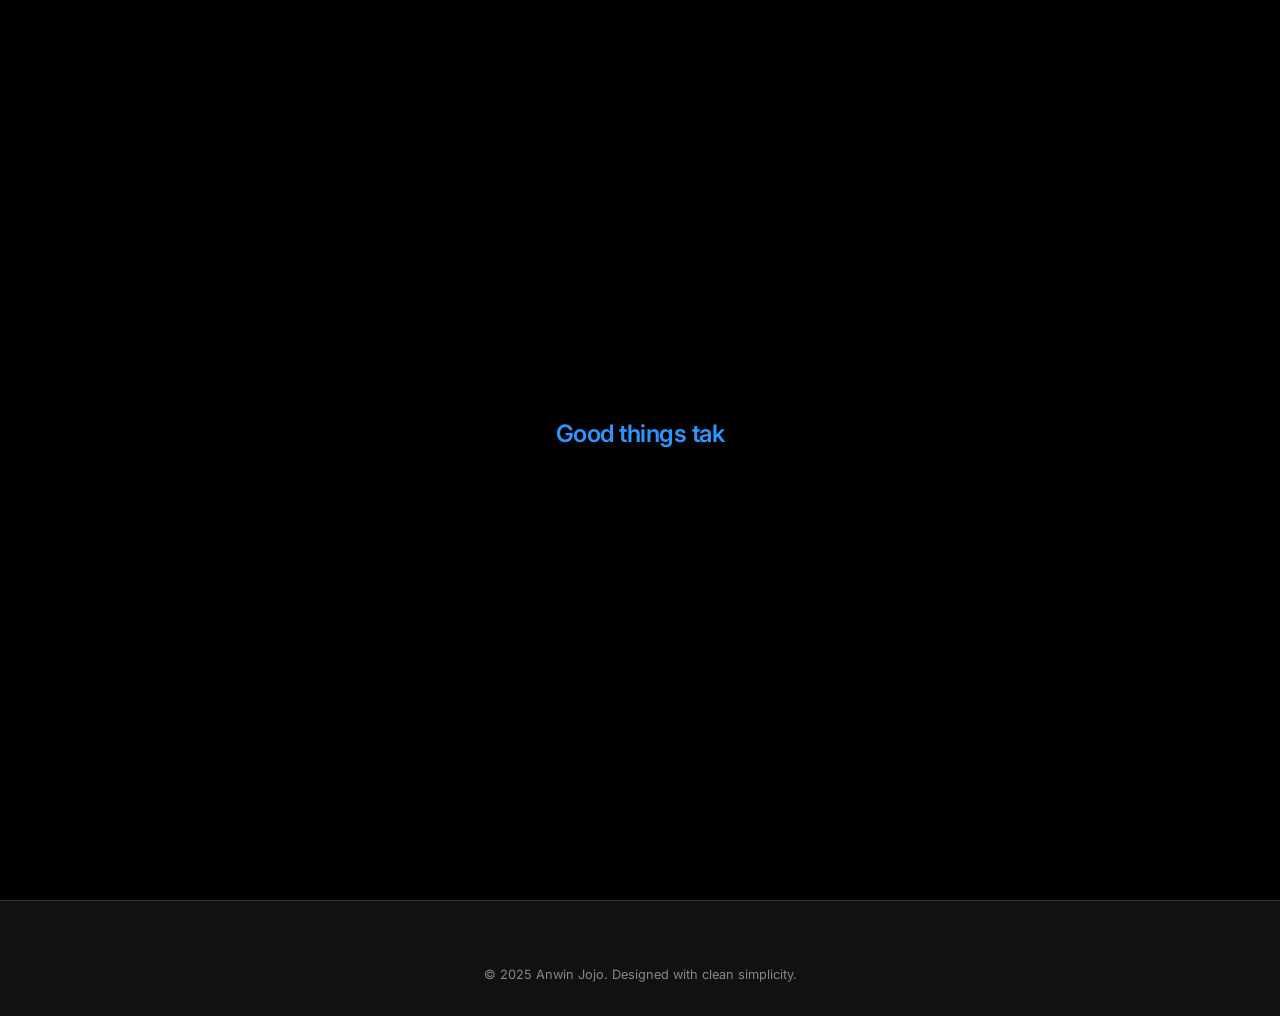
<file: about.html>
<!DOCTYPE html>
<html lang="en">

<head>
    <meta charset="UTF-8">
    <meta name="viewport" content="width=device-width, initial-scale=1.0">
    <meta name="description" content="Anwin Jojo - About">
    <title>About | Anwin Jojo</title>
    <!-- Inter Font (Google Fonts) -->
    <link rel="preconnect" href="https://fonts.googleapis.com">
    <link rel="preconnect" href="https://fonts.gstatic.com" crossorigin>
    <link href="https://fonts.googleapis.com/css2?family=Inter:wght@400;500;600&display=swap" rel="stylesheet">
    <!-- Main CSS -->
    <link rel="stylesheet" href="static/css/style.css">
    <link rel="stylesheet" href="static/css/stars.css">
    <!-- Font Awesome -->
    <link rel="stylesheet" href="https://cdnjs.cloudflare.com/ajax/libs/font-awesome/6.4.0/css/all.min.css">
</head>

<body>
    <!-- Loader -->
    <div id="loader">
        <div class="loader-content">
            <h2 class="typewriter-text"></h2>
        </div>
    </div>

    <canvas id="particles"></canvas>

    <nav class="navbar">
        <div class="nav-content">
            <a href="index.html" class="logo">Anwin Jojo</a>
            <ul class="nav-links">
                <li><a href="index.html#about">About</a></li>
                <li><a href="index.html#education">Education</a></li>
                <li><a href="index.html#skills">Skills</a></li>
                <li><a href="index.html#projects">Projects</a></li>
                <li><a href="index.html#certificates">Certificates</a></li>
                <li><a href="index.html#contact">Contact</a></li>
            </ul>
        </div>
    </nav>

    <!-- About Section -->
    <section class="hero" id="about">
        <div class="container hero-content">
            <h1 class="animate-text">About Me</h1>
            <p class="secondary-text animate-text" style="animation-delay: 0.1s;">MCA Student & Aspiring Software Developer</p>
            <p class="animate-text" style="color: #86868b; margin-top: 1.5rem; max-width: 700px; margin-left: auto; margin-right: auto; animation-delay: 0.2s; line-height: 1.6;">
                I am a curious student eager to build software solutions that bridge scientific thinking and modern web technologies. With a background in Physics and a strong CGPA, I bring analytical problem-solving, critical reasoning, and technical focus to software development. Outside of coding, I am an avid chess player and technology enthusiast.
            </p>
            <div class="animate-text" style="animation-delay: 0.3s; margin-top: 2rem;">
                <a href="index.html" class="hero-cta"><i class="fas fa-arrow-left"></i> Back to Portfolio</a>
            </div>
        </div>
    </section>

    <footer>
        <div class="container footer-content">
            <div class="word-assembly" id="wordAssembly"></div>
            <p style="color: var(--text-secondary); font-size: 0.8rem;">&copy; 2025 Anwin Jojo. Designed with clean simplicity.</p>
        </div>
    </footer>

    <script src="static/js/main.js"></script>
    <script src="static/js/particles.js"></script>
</body>

</html>
</file>
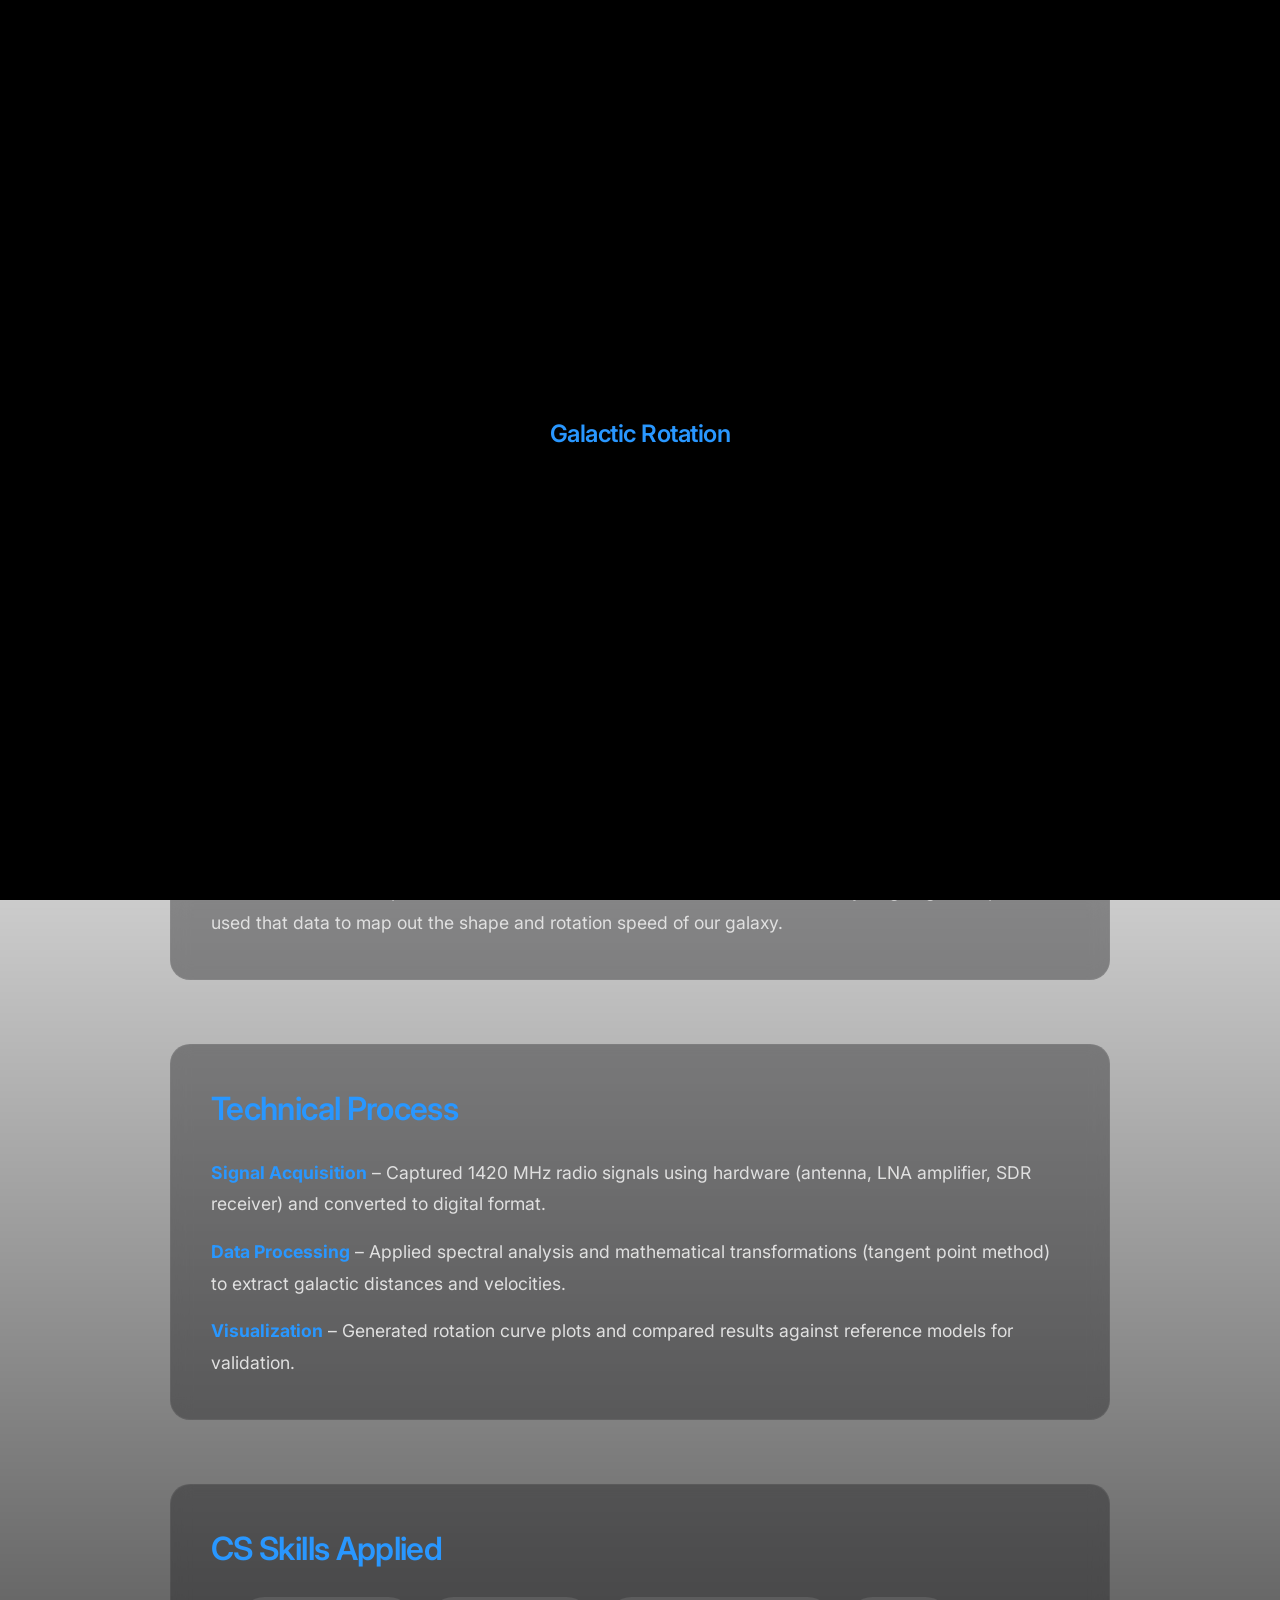
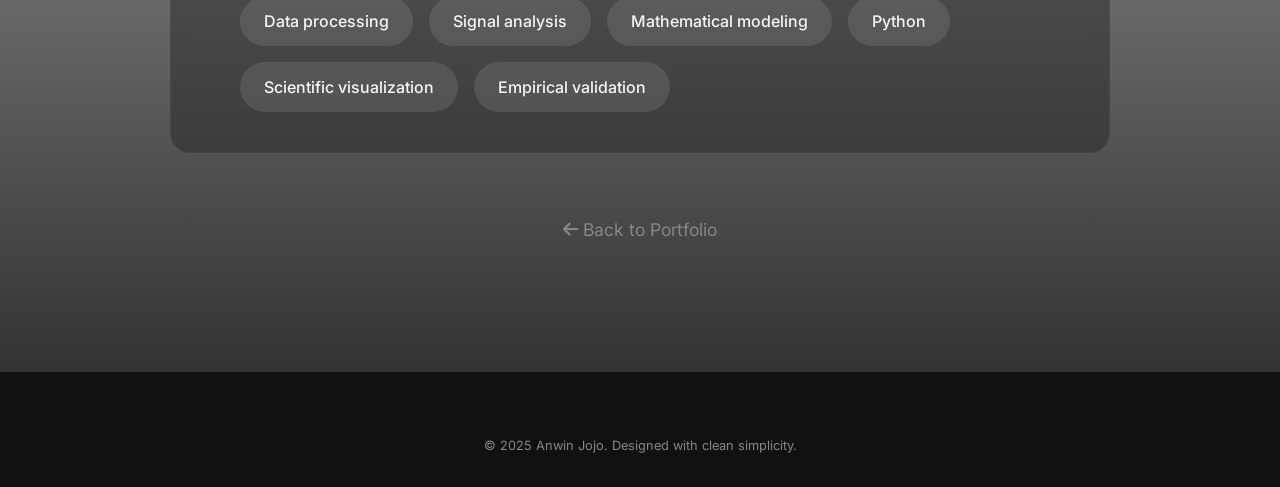
<file: project_galactic.html>
<!DOCTYPE html>
<html lang="en">

<head>
    <meta charset="UTF-8">
    <meta name="viewport" content="width=device-width, initial-scale=1.0">
    <meta name="description" content="Galactic Rotation Curve - Project Details">
    <title>Galactic Rotation Curve | Anwin Jojo</title>
    <!-- Inter Font (Google Fonts) -->
    <link rel="preconnect" href="https://fonts.googleapis.com">
    <link rel="preconnect" href="https://fonts.gstatic.com" crossorigin>
    <link href="https://fonts.googleapis.com/css2?family=Inter:wght@400;500;600&display=swap" rel="stylesheet">
    <!-- Main CSS -->
    <link rel="stylesheet" href="static/css/style.css">
    <link rel="stylesheet" href="static/css/stars.css">
    <!-- Font Awesome -->
    <link rel="stylesheet" href="https://cdnjs.cloudflare.com/ajax/libs/font-awesome/6.4.0/css/all.min.css">
</head>

<body class="project-mode">
    <!-- Loader -->
    <div id="loader">
        <div class="loader-content">
            <h2 class="typewriter-text"></h2>
        </div>
    </div>

    <canvas id="particles"></canvas>

    <nav class="navbar">
        <div class="nav-content">
            <a href="index.html" class="logo">Anwin Jojo</a>
            <ul class="nav-links">
                <li><a href="index.html#about">About</a></li>
                <li><a href="index.html#education">Education</a></li>
                <li><a href="index.html#skills">Skills</a></li>
                <li><a href="index.html#projects">Projects</a></li>
                <li><a href="index.html#certificates">Certificates</a></li>
                <li><a href="index.html#contact">Contact</a></li>
            </ul>
        </div>
    </nav>

    <div class="milky-way-bg">
        <div class="static-stars"></div>
        <div class="milky-way-band"></div>
        <div class="shooting-stars"></div>
    </div>

    <section class="project-hero">
        <div class="container hero-content">
            <h1 class="animate-text project-title">Galactic Rotation Curve: 21-cm Hydrogen Line Analysis</h1>
            <p class="secondary-text animate-text" style="animation-delay: 0.1s;">Unveiling the Dark Matter Mystery</p>
        </div>
    </section>

    <section class="project-details">
        <div class="container">
            <div class="detail-block reveal">
                <h2>Overview</h2>
                <p>This project investigated the kinematic structure of the Milky Way by capturing and analyzing 21-cm hydrogen line emissions. Utilizing a software-defined radio (RTL-SDR) pipeline, I processed raw astronomical data through spectral analysis and mathematical modeling—specifically the tangent point method—to derive galactic rotation velocities. The study combined hardware integration with computational data interpretation to empirically map the galaxy’s spiral geometry and validate theoretical rotation curves. In simple words, I used a software-defined radio to 'listen' to hydrogen gas in space and used that data to map out the shape and rotation speed of our galaxy.</p>
            </div>

            <div class="detail-block reveal">
                <h2>Technical Process</h2>
                <p><strong class="highlight">Signal Acquisition</strong> – Captured 1420 MHz radio signals using hardware (antenna, LNA amplifier, SDR receiver) and converted to digital format.</p>
                <p style="margin-top: 1rem;"><strong class="highlight">Data Processing</strong> – Applied spectral analysis and mathematical transformations (tangent point method) to extract galactic distances and velocities.</p>
                <p style="margin-top: 1rem;"><strong class="highlight">Visualization</strong> – Generated rotation curve plots and compared results against reference models for validation.</p>
            </div>

            <div class="detail-block reveal">
                <h2>CS Skills Applied</h2>
                <div class="skills-container" style="justify-content: start; margin-top: 1rem;">
                    <div class="skill-tag">Data processing</div>
                    <div class="skill-tag">Signal analysis</div>
                    <div class="skill-tag">Mathematical modeling</div>
                    <div class="skill-tag">Python</div>
                    <div class="skill-tag">Scientific visualization</div>
                    <div class="skill-tag">Empirical validation</div>
                </div>
            </div>

            <div class="detail-block reveal center-content">
                <a href="index.html" class="back-link"><i class="fas fa-arrow-left"></i> Back to Portfolio</a>
            </div>
        </div>
    </section>

    <footer>
        <div class="container footer-content">
            <div class="word-assembly" id="wordAssembly"></div>
            <p style="color: var(--text-secondary); font-size: 0.8rem;">&copy; 2025 Anwin Jojo. Designed with clean simplicity.</p>
        </div>
    </footer>

    <script src="static/js/main.js"></script>
    <script src="static/js/particles.js"></script>
</body>

</html>
</file>
<file: static/css/style.css>
:root {
    --bg-color: #000000;
    --card-bg: #1c1c1e;
    --text-color: #f5f5f7;
    --text-secondary: #86868b;
    --accent-color: #2997ff;
    --accent-hover: #0071e3;
    --glass-bg: rgba(28, 28, 30, 0.7);
    --glass-border: 1px solid rgba(255, 255, 255, 0.1);
    --font-main: 'Inter', -apple-system, BlinkMacSystemFont, sans-serif;
    --transition: all 0.4s cubic-bezier(0.25, 1, 0.5, 1);
    /* Authentic Apple-like ease */
    --container-width: 980px;
}

* {
    margin: 0;
    padding: 0;
    box-sizing: border-box;
}

body {
    background-color: var(--bg-color);
    color: var(--text-color);
    font-family: var(--font-main);
    overflow-x: hidden;
    line-height: 1.5;
    -webkit-font-smoothing: antialiased;
}

html {
    scroll-snap-type: y mandatory;
    scroll-padding-top: 48px;
}

/* Scrollbar */
::-webkit-scrollbar {
    width: 10px;
}

::-webkit-scrollbar-track {
    background: var(--bg-color);
}

::-webkit-scrollbar-thumb {
    background: #424245;
    border-radius: 5px;
}

/* Typography */
h1,
h2,
h3 {
    font-weight: 600;
    letter-spacing: -0.02em;
}

h1 {
    font-size: 3.5rem;
    line-height: 1.1;
}

h2 {
    font-size: 2.5rem;
    margin-bottom: 2rem;
}

.section-title {
    text-align: center;
    margin-bottom: 3rem;
    opacity: 0;
    /* For animation */
    transform: translateY(20px);
}

.highlight {
    color: var(--accent-color);
}

.secondary-text {
    color: var(--text-secondary);
    font-size: 1.3rem;
    font-weight: 400;
}

/* Container */
.container {
    max-width: var(--container-width);
    margin: 0 auto;
    padding: 0 20px;
}

/* Navbar */
.navbar {
    position: fixed;
    top: 0;
    width: 100%;
    background: rgba(0, 0, 0, 0.8);
    backdrop-filter: blur(20px);
    -webkit-backdrop-filter: blur(20px);
    z-index: 1000;
    height: 48px;
    display: flex;
    align-items: center;
    justify-content: center;
    border-bottom: 1px solid rgba(255, 255, 255, 0.1);
}

.nav-content {
    width: 100%;
    max-width: var(--container-width);
    display: flex;
    justify-content: space-between;
    align-items: center;
    padding: 0 20px;
}

.logo {
    font-size: 1.1rem;
    font-weight: 600;
    color: var(--text-color);
    text-decoration: none;
    letter-spacing: -0.01em;
}

.nav-links {
    list-style: none;
    display: flex;
    gap: 2rem;
}

.nav-links a {
    text-decoration: none;
    color: #e8e8ed;
    font-size: 0.8rem;
    font-weight: 400;
    opacity: 0.8;
    transition: opacity 0.2s ease;
}

.nav-links a:hover {
    opacity: 1;
    color: #fff;
}

/* Sections */
section {
    min-height: 100vh;
    position: relative;
    display: flex;
    flex-direction: column;
    justify-content: center;
    padding: 0;
    scroll-snap-align: start;
}

/* Hero Section */
.hero {
    /* Inherits min-height: 100vh and flex from section */
    /* Inherits min-height: 100vh and flex from section */
    padding-top: 0;
}

.profile-photo {
    width: 320px;
    height: 320px;
    border-radius: 50%;
    object-fit: cover;
    margin-bottom: 2rem;
    border: 3px solid rgba(41, 151, 255, 0.3);
    /* Solid background ring to create a 'radius' that blocks background particles */
    box-shadow: 0 0 0 20px var(--bg-color),
        0 0 50px rgba(41, 151, 255, 0.5);
    background: var(--bg-color);
    position: relative;
    z-index: 10;
    display: block;
    margin-left: auto;
    margin-right: auto;
}

.hero-content {
    opacity: 0;
    transform: translateY(30px);
    animation: fadeInUp 0.8s 0.2s forwards;
}

.animate-text {
    display: block;
    margin-bottom: 1rem;
}

.hero-cta {
    margin-top: 2rem;
    display: inline-block;
    color: var(--accent-color);
    text-decoration: none;
    font-size: 1.1rem;
    font-weight: 500;
    display: flex;
    align-items: center;
    justify-content: center;
    gap: 0.5rem;
}

.hero-cta:hover {
    text-decoration: underline;
}

/* About Section */
.about-grid {
    display: grid;
    grid-template-columns: 1fr;
    gap: 3rem;
}

.bio-text {
    font-size: 1.25rem;
    color: var(--text-secondary);
    line-height: 1.7;
    max-width: 800px;
    margin: 0 auto;
    text-align: center;
}

/* Cards (Education, Projects) */
.grid-container {
    display: grid;
    grid-template-columns: repeat(auto-fit, minmax(300px, 1fr));
    gap: 2rem;
}

.card {
    background: var(--card-bg);
    border-radius: 18px;
    padding: 2rem;
    transition: transform 0.3s ease, box-shadow 0.3s ease, border-color 0.3s ease;
    border: 1px solid transparent;
    cursor: default;
}

.certificate-card {
    cursor: pointer;
}

.card:hover {
    transform: scale(1.02);
    box-shadow: 0 20px 40px rgba(0, 0, 0, 0.4);
    border-color: rgba(255, 255, 255, 0.1);
}

.card h3 {
    margin-bottom: 0.5rem;
    font-size: 1.3rem;
}

.card-subtitle {
    font-size: 0.9rem;
    color: var(--text-secondary);
    margin-bottom: 1rem;
    display: block;
}

.card-description {
    color: #d2d2d7;
    font-size: 1rem;
}

/* Skills */
.skills-container {
    display: flex;
    flex-wrap: wrap;
    justify-content: center;
    gap: 1rem;
    max-width: 800px;
    margin: 0 auto;
}

.skill-tag {
    background: rgba(255, 255, 255, 0.1);
    padding: 0.8rem 1.5rem;
    border-radius: 30px;
    font-size: 1rem;
    font-weight: 500;
    transition: background 0.3s ease;
}

.skill-tag:hover {
    background: var(--accent-color);
    color: white;
}

/* Footer */
footer {
    background: #111;
    padding: 2rem 0;
    /* Reduced padding for cleaner look at bottom */
    border-top: 1px solid #333;
    /* Optional: make footer snap if wanted, or just sit at bottom */
    scroll-snap-align: end;
}

.footer-content {
    display: flex;
    flex-direction: column;
    align-items: center;
    gap: 2rem;
}

.social-links {
    display: flex;
    gap: 2rem;
}

.social-links a {
    color: var(--text-secondary);
    font-size: 1.5rem;
    transition: color 0.3s ease;
}

.social-links a:hover {
    color: var(--accent-color);
}

.contact-icon {
    font-size: 3rem !important;
    /* Make them large */
    margin: 0 1rem;
    transition: transform 0.3s ease, color 0.3s ease;
}

.contact-icon:hover {
    transform: scale(1.2);
    color: var(--accent-color);
}

/* Animations */
@keyframes fadeInUp {
    to {
        opacity: 1;
        transform: translateY(0);
    }
}

.reveal {
    opacity: 0;
    transform: translateY(30px);
    transition: all 0.8s ease;
}

.reveal.active {
    opacity: 1;
    transform: translateY(0);
}

/* Responsiveness */
@media (max-width: 768px) {
    h1 {
        font-size: 2.5rem;
    }

    .nav-links {
        display: none;
    }

    /* Simplified for now */
    .container {
        padding: 0 1.5rem;
    }
}

/* Particles */
#particles {
    position: fixed;
    top: 0;
    left: 0;
    width: 100%;
    height: 100%;
    z-index: -1;
    background: var(--bg-color);
}

/* Loader */
#loader {
    position: fixed;
    top: 0;
    left: 0;
    width: 100%;
    height: 100%;
    background: #000;
    z-index: 9999;
    display: flex;
    justify-content: center;
    align-items: center;
    transition: opacity 0.5s ease, visibility 0.5s ease;
}

.loader-content h2 {
    color: var(--accent-color);
    font-size: 1.5rem;
    animation: pulse 1.5s infinite;
}

.hidden {
    opacity: 0;
    visibility: hidden;
}

@keyframes pulse {
    0% {
        opacity: 0.6;
    }

    50% {
        opacity: 1;
    }

    100% {
        opacity: 0.6;
    }
}

/* Typewriter Cursor */
.cursor {
    font-size: 2.5rem;
    color: var(--accent-color);
    animation: blink 0.7s infinite;
}

@keyframes blink {

    0%,
    100% {
        opacity: 1;
    }

    50% {
        opacity: 0;
    }
}

/* =========================================
   Galactic Rotation Project Page Styles
   ========================================= */

/* Read More Link */
.read-more-link {
    display: inline-block;
    margin-top: 1rem;
    color: var(--accent-color);
    text-decoration: none;
    font-size: 0.95rem;
    font-weight: 500;
    transition: color 0.3s ease;
}

.read-more-link:hover {
    color: var(--accent-hover);
    text-decoration: underline;
}

.read-more-link i {
    margin-left: 5px;
    font-size: 0.8rem;
    transition: transform 0.3s ease;
}

.read-more-link:hover i {
    transform: translateX(4px);
}

/* Modal Styles */
.modal {
    display: none;
    position: fixed;
    z-index: 2000;
    left: 0;
    top: 0;
    width: 100%;
    height: 100%;
    background-color: rgba(0, 0, 0, 0.9);
    backdrop-filter: blur(10px);
    overflow: auto;
}

.modal-content {
    margin: auto;
    display: block;
    width: 80%;
    max-width: 900px;
    position: relative;
    top: 50%;
    transform: translateY(-50%);
}

#cert-image {
    width: 100%;
    border-radius: 10px;
    box-shadow: 0 0 50px rgba(0, 0, 0, 0.5);
}

#cert-caption {
    margin-top: 15px;
    text-align: center;
    color: #fff;
    font-size: 1.2rem;
}

.close-modal {
    position: absolute;
    top: 20px;
    right: 35px;
    color: #f1f1f1;
    font-size: 40px;
    font-weight: bold;
    cursor: pointer;
    transition: 0.3s;
}

.close-modal:hover {
    color: var(--accent-color);
}

/* Milky Way Theme Background */
.milky-way-bg {
    position: fixed;
    top: 0;
    left: 0;
    width: 100%;
    height: 100%;
    z-index: -2;
    /* Behind everything including particles */
    background: #000 url('https://raw.githubusercontent.com/JulianLaval/canvas-particle-network/master/img/demo-bg.jpg') repeat top center;
    /* Using a dark space texture or gradient if image fails */
    background: linear-gradient(to bottom, #020111 0%, #000000 100%);
    overflow: hidden;
}

/* Stars Animation */
.stars,
.twinkling {
    position: absolute;
    top: 0;
    left: 0;
    right: 0;
    bottom: 0;
    width: 100%;
    height: 100%;
    display: block;
}

.stars {
    background: #000 url('http://www.script-tutorials.com/demos/360/images/stars.png') repeat top center;
    z-index: -1;
}

.twinkling {
    background: transparent url('http://www.script-tutorials.com/demos/360/images/twinkling.png') repeat top center;
    z-index: 0;
    animation: move-twink 200s linear infinite;
    opacity: 0.5;
}

@keyframes move-twink {
    from {
        background-position: 0 0;
    }

    to {
        background-position: -10000px 5000px;
    }
}

/* Project Page Specifics */
.project-hero {
    min-height: 60vh;
    display: flex;
    align-items: center;
    justify-content: center;
    text-align: center;
    position: relative;
    /* Ensure text is above background */
    z-index: 1;
}

.project-title {
    font-size: 4rem;
    background: -webkit-linear-gradient(#eee, #333);
    -webkit-background-clip: text;
    background-clip: text;
    -webkit-text-fill-color: transparent;
    text-shadow: 0 0 20px rgba(255, 255, 255, 0.1);
}

.project-details {
    padding: 4rem 0;
    min-height: 40vh;
    /* Adjust as needed */
    background: linear-gradient(to bottom, rgba(0, 0, 0, 0) 0%, rgba(0, 0, 0, 0.8) 100%);
}

.detail-block {
    margin-bottom: 4rem;
    background: rgba(28, 28, 30, 0.4);
    /* More transparent than main cards */
    padding: 2.5rem;
    border-radius: 20px;
    border: 1px solid rgba(255, 255, 255, 0.05);
    backdrop-filter: blur(10px);
}

.detail-block h2 {
    color: var(--accent-color);
    margin-bottom: 1.5rem;
    font-size: 2rem;
}

.detail-block p {
    font-size: 1.1rem;
    line-height: 1.8;
    color: #e0e0e0;
}

.center-content {
    text-align: center;
    background: transparent;
    border: none;
    padding: 0;
}

.back-link {
    color: var(--text-secondary);
    text-decoration: none;
    font-size: 1.1rem;
    transition: color 0.3s ease;
}

.back-link:hover {
    color: #fff;
}

/* Base override for this page if needed */
/* Base override for this page if needed */
body.project-mode {
    background: transparent;
    /* Allow fixed bg to show */
}

body.project-mode #particles {
    display: none !important;
}

/* =========================================
   Shooting Stars Animation
   ========================================= */

/* Shooting Stars Animation */
/* Shooting Stars Animation */
/* Shooting Stars Container */
.shooting-stars {
    position: fixed;
    top: 0;
    left: 0;
    width: 100%;
    height: 100%;
    z-index: -1;
    pointer-events: none;
    overflow: hidden;
}

/* Individual Shooting Star */
.shooting-star {
    position: absolute;
    width: 4px;
    height: 4px;
    background: #fff;
    border-radius: 50%;
    box-shadow: 0 0 0 4px rgba(255, 255, 255, 0.1),
        0 0 0 8px rgba(255, 255, 255, 0.1),
        0 0 20px rgba(255, 255, 255, 1);
    opacity: 0;
    /* Hidden by default until animated */
}

/* Shooting Star Tail */
.shooting-star::before {
    content: '';
    position: absolute;
    top: 50%;
    transform: translateY(-50%);
    width: 300px;
    height: 1px;
    background: linear-gradient(90deg, transparent, #fff);
    /* The tail extends behind the head. ensure correct direction in JS transform */
    right: 0;
    /* Tail grows from right to left relative to star head if we assume head is moving right */
}

/* Special Red Star Tail Override */
.shooting-star.special-red-star::before {
    background: linear-gradient(90deg, transparent, #ff4500);
}

/* Pure CSS Night Sky & Milky Way */
.milky-way-bg {
    position: fixed;
    top: 0;
    left: 0;
    width: 100%;
    height: 100%;
    z-index: -2;
    background: radial-gradient(ellipse at bottom, #1b2735 0%, #090a0f 100%);
    overflow: hidden;
}

/* User requested STATIC stars */
.static-stars {
    width: 1px;
    height: 1px;
    background: transparent;
    /* Shadows injected below via python script or preserved */
    /* We must ensure we don't lose the shadows if we replace the block */
    /* Since we are replacing lines 580-689, we need to be careful about the shadow string if it was there.
       Wait, I am replacing the content I just added. I should keep the box-shadow property empty here
       and let the python script populate it? No, the Python script ALREADY populated it.
       If I overwrite this block entirely, I wipe the shadows.
       Instead, I will NOT replace the .static-stars box-shadow line.
       I will target specific blocks to fix adjustments. */
    box-shadow: 1008px 627px 0 0.9191331133715323px #FFF, 1651px 748px 0 0.07997773022745058px #FFF, 1523px 748px 0 0.26556273720230394px #FFF, 101px 593px 0 0.9242685772522737px #FFF, 1471px 182px 0 0.030588200508752217px #FFF, 712px 425px 0 0.04359514431653677px #FFF, 1857px 1827px 0 0.441289252551308px #FFF, 975px 832px 0 0.44804404101245543px #FFF, 237px 315px 0 0.5455311140242871px #FFF, 1357px 888px 0 0.29778129922741126px #FFF, 1122px 1736px 0 0.06264722959800684px #FFF, 1698px 1485px 0 0.09957749008245809px #FFF, 156px 47px 0 0.14015727703883518px #FFF, 689px 1718px 0 0.6429439820083466px #FFF, 1902px 1797px 0 0.17876628898788982px #FFF, 1327px 934px 0 0.45693799912022415px #FFF, 937px 564px 0 0.34073573711751926px #FFF, 1653px 1494px 0 0.4486627007603847px #FFF, 1298px 725px 0 0.22906107611981874px #FFF, 1450px 771px 0 0.4641129030820853px #FFF, 382px 175px 0 0.8612078264608112px #FFF, 30px 1791px 0 0.2080219639878479px #FFF, 1737px 1472px 0 0.5521060337718434px #FFF, 908px 1114px 0 0.7288894995252522px #FFF, 1210px 568px 0 0.2561370998837691px #FFF, 123px 1846px 0 0.5186926619963282px #FFF, 651px 493px 0 0.15115226834007034px #FFF, 552px 93px 0 0.20196005715090637px #FFF, 1128px 1912px 0 0.6027600969073609px #FFF, 1786px 6px 0 0.7739975850665931px #FFF, 1260px 727px 0 0.7475110584902207px #FFF, 19px 1527px 0 0.26614921598696295px #FFF, 1713px 569px 0 0.8917893199450814px #FFF, 458px 545px 0 0.004873584390031049px #FFF, 734px 531px 0 0.9274758468370133px #FFF, 1038px 1762px 0 0.6050786870036692px #FFF, 419px 1851px 0 0.7070783252124678px #FFF, 424px 1203px 0 0.06803920174260891px #FFF, 1535px 1386px 0 0.9584111983810211px #FFF, 1498px 217px 0 0.21848007768385813px #FFF, 339px 549px 0 0.8092339297396659px #FFF, 1764px 1884px 0 0.4498772847700979px #FFF, 1407px 1377px 0 0.24255419466542738px #FFF, 606px 1970px 0 0.2823804373806501px #FFF, 989px 708px 0 0.40980333544935943px #FFF, 1686px 1949px 0 0.32800285040083543px #FFF, 1695px 305px 0 0.8292978426192421px #FFF, 1796px 35px 0 0.7831730955595151px #FFF, 800px 560px 0 0.1289461049418651px #FFF, 1080px 1143px 0 0.5611649332349374px #FFF, 722px 776px 0 0.412431850246468px #FFF, 362px 485px 0 0.5928835537801328px #FFF, 1270px 1476px 0 0.192292855782753px #FFF, 142px 1552px 0 0.9649017821848707px #FFF, 1619px 892px 0 0.8507406813677534px #FFF, 1226px 1599px 0 0.3719727403596952px #FFF, 1954px 207px 0 0.7411754523486969px #FFF, 392px 331px 0 0.46483704330635467px #FFF, 714px 637px 0 0.027896523705490117px #FFF, 1118px 1013px 0 0.7354968748036479px #FFF, 1052px 1410px 0 0.3984661654481929px #FFF, 1713px 1079px 0 0.13076540970835215px #FFF, 1932px 1189px 0 0.2596999289151495px #FFF, 1130px 655px 0 0.5003768106653325px #FFF, 880px 1195px 0 0.47951884494772234px #FFF, 640px 1279px 0 0.12290485886930702px #FFF, 965px 1370px 0 0.013503863234129443px #FFF, 637px 215px 0 0.49347914321543185px #FFF, 1701px 838px 0 0.40667428290627994px #FFF, 30px 1957px 0 0.8919122319692759px #FFF, 657px 853px 0 0.24639082023570624px #FFF, 1262px 1302px 0 0.339999012273694px #FFF, 1630px 1457px 0 0.8731239865256165px #FFF, 1069px 18px 0 0.8258523457584621px #FFF, 1937px 1485px 0 0.08804668912654523px #FFF, 50px 1693px 0 0.426968265918627px #FFF, 81px 907px 0 0.6822929179039893px #FFF, 1106px 1213px 0 0.47181817441731255px #FFF, 1228px 428px 0 0.5070291769218987px #FFF, 336px 1865px 0 0.04191754398984271px #FFF, 198px 1221px 0 0.9211324755481409px #FFF, 1542px 1579px 0 0.36904085178692136px #FFF, 421px 355px 0 0.6861932031770775px #FFF, 37px 1198px 0 0.6554523773718756px #FFF, 1036px 1455px 0 0.10931599071045717px #FFF, 410px 59px 0 0.24808977340681115px #FFF, 1265px 792px 0 0.23361623018545674px #FFF, 1942px 558px 0 0.5203324925247886px #FFF, 251px 904px 0 0.41354121612750894px #FFF, 57px 212px 0 0.14982455034376052px #FFF, 748px 1198px 0 0.032868266761416076px #FFF, 154px 1600px 0 0.24840869001237098px #FFF, 1894px 1109px 0 0.39313563966088594px #FFF, 613px 1321px 0 0.5902622463617606px #FFF, 1762px 1123px 0 0.28872852959792783px #FFF, 187px 1148px 0 0.32731104254976373px #FFF, 38px 1261px 0 0.7539826464039077px #FFF, 938px 555px 0 0.788251293973556px #FFF, 20px 125px 0 0.6272970572745514px #FFF, 136px 809px 0 0.25002347756562293px #FFF, 515px 615px 0 0.33944953707043923px #FFF, 251px 675px 0 0.6773758372226636px #FFF, 362px 1713px 0 0.5768875523454647px #FFF, 372px 780px 0 0.9143595879054184px #FFF, 1496px 726px 0 0.6015194216378029px #FFF, 1208px 1002px 0 0.08229926148829436px #FFF, 1653px 48px 0 0.2814570250459618px #FFF, 1553px 1161px 0 0.8388602500402702px #FFF, 533px 1996px 0 0.2237909082116859px #FFF, 988px 334px 0 0.6807984028885044px #FFF, 1148px 272px 0 0.48510546536235977px #FFF, 712px 378px 0 0.9980885227788665px #FFF, 1325px 227px 0 0.43170260246585945px #FFF, 321px 1801px 0 0.30311842024170055px #FFF, 1564px 522px 0 0.8026347786066356px #FFF, 185px 280px 0 0.23183682364473612px #FFF, 1877px 1333px 0 0.07193957878617852px #FFF, 416px 1501px 0 0.3312542548296541px #FFF, 126px 1669px 0 0.4822081219845257px #FFF, 1795px 299px 0 0.5963566370177844px #FFF, 853px 929px 0 0.2347389840137556px #FFF, 262px 317px 0 0.15481585265538644px #FFF, 363px 1959px 0 0.8954319915154213px #FFF, 1929px 1630px 0 0.26814796706850175px #FFF, 868px 1899px 0 0.6940080340322843px #FFF, 2px 1522px 0 0.04435552449640978px #FFF, 740px 1468px 0 0.3071763884486275px #FFF, 107px 1310px 0 0.3667582939535706px #FFF, 1362px 1604px 0 0.7984705941129224px #FFF, 1560px 1889px 0 0.7191753766709006px #FFF, 723px 1874px 0 0.16354464860157336px #FFF, 1355px 819px 0 0.1054141846921629px #FFF, 937px 225px 0 0.39345420197537795px #FFF, 320px 1725px 0 0.7826794259930494px #FFF, 1558px 1869px 0 0.2916112041208987px #FFF, 1695px 116px 0 0.761331871952024px #FFF, 1090px 1525px 0 0.281292019623714px #FFF, 1943px 1399px 0 0.5556709258909232px #FFF, 1084px 6px 0 0.5250242705721718px #FFF, 345px 647px 0 0.5994504975476104px #FFF, 254px 1372px 0 0.5059976418177148px #FFF, 735px 335px 0 0.8225003633794644px #FFF, 840px 1809px 0 0.016970613711498772px #FFF, 1158px 1948px 0 0.5984039877551738px #FFF, 1297px 1918px 0 0.04069540520907411px #FFF, 1862px 1540px 0 0.6681980634430245px #FFF, 1795px 809px 0 0.6767091278992755px #FFF, 1887px 1270px 0 0.6244818906040046px #FFF, 355px 513px 0 0.849250222910396px #FFF, 1406px 1289px 0 0.556109507887633px #FFF, 1555px 800px 0 0.879855217163612px #FFF, 1360px 1939px 0 0.7071400428762988px #FFF, 558px 194px 0 0.7995495485394736px #FFF, 1904px 1049px 0 0.22224123613650582px #FFF, 1916px 1947px 0 0.5962055964658557px #FFF, 485px 939px 0 0.24442340753153446px #FFF, 232px 169px 0 0.0718350741467999px #FFF, 1173px 365px 0 0.5335765500288743px #FFF, 142px 806px 0 0.11922116487825318px #FFF, 1205px 24px 0 0.6708699974878353px #FFF, 404px 625px 0 0.257212445128157px #FFF, 1304px 113px 0 0.4114047499601119px #FFF, 785px 1036px 0 0.37021875768695867px #FFF, 644px 1193px 0 0.030819441127563962px #FFF, 1089px 612px 0 0.33194138396135353px #FFF, 776px 1591px 0 0.21919705322969174px #FFF, 1204px 1234px 0 0.6591682325555099px #FFF, 603px 1621px 0 0.7687644827295258px #FFF, 305px 545px 0 0.8673495014167951px #FFF, 416px 1516px 0 0.5395309130132384px #FFF, 331px 339px 0 0.6231354475601021px #FFF, 1843px 1028px 0 0.5103112996943816px #FFF, 657px 723px 0 0.4362807218052097px #FFF, 336px 1370px 0 0.33478722776424064px #FFF, 1755px 806px 0 0.4939680740957837px #FFF, 1046px 1252px 0 0.863876398400944px #FFF, 722px 1483px 0 0.8781768873570882px #FFF, 1541px 1603px 0 0.4474047217197331px #FFF, 1903px 788px 0 0.65763483466977px #FFF, 1737px 1277px 0 0.7870624775215606px #FFF, 228px 1762px 0 0.6499494319211203px #FFF, 475px 1396px 0 0.6715018364899837px #FFF, 1553px 581px 0 0.5171816808503442px #FFF, 31px 249px 0 0.4582133307680548px #FFF, 902px 1340px 0 0.6591675187946106px #FFF, 1789px 1584px 0 0.6278553007603188px #FFF, 295px 1247px 0 0.602826337903208px #FFF, 561px 1050px 0 0.9053542772140156px #FFF, 1414px 945px 0 0.830574596737239px #FFF, 1402px 991px 0 0.29100552131032054px #FFF, 1011px 1375px 0 0.08131227184187828px #FFF, 1940px 490px 0 0.39789081241133095px #FFF, 1323px 1053px 0 0.42938074563320205px #FFF, 1447px 1107px 0 0.21519630445668247px #FFF, 1919px 1252px 0 0.6180150953374441px #FFF, 717px 156px 0 0.5476005265426893px #FFF, 1412px 76px 0 0.839243393543319px #FFF, 704px 1259px 0 0.9996367105928007px #FFF, 1501px 338px 0 0.9135847602632475px #FFF, 1947px 718px 0 0.8013629721248052px #FFF, 1697px 729px 0 0.002148250173679145px #FFF, 860px 24px 0 0.09883584544936663px #FFF, 1390px 523px 0 0.4916319529257389px #FFF, 1512px 1842px 0 0.47300668205260454px #FFF, 704px 343px 0 0.05797108761525238px #FFF, 982px 1780px 0 0.9043976661194578px #FFF, 1062px 1230px 0 0.47683056496863885px #FFF, 547px 474px 0 0.22626457527609922px #FFF, 93px 1822px 0 0.2768612112197343px #FFF, 1586px 676px 0 0.49280085717182px #FFF, 1382px 40px 0 0.9078650944892911px #FFF, 674px 1226px 0 0.07988184790745867px #FFF, 1245px 1370px 0 0.8536618812798759px #FFF, 1949px 57px 0 0.4603848510228816px #FFF, 653px 515px 0 0.6294695027028866px #FFF, 117px 603px 0 0.3293253399867385px #FFF, 205px 106px 0 0.3651931867244179px #FFF, 363px 1535px 0 0.8865745561866794px #FFF, 249px 1305px 0 0.044264101295311886px #FFF, 1990px 351px 0 0.34107799758303614px #FFF, 1177px 519px 0 0.5801022049040745px #FFF, 680px 612px 0 0.29712608200043256px #FFF, 676px 783px 0 0.9623943773774924px #FFF, 93px 1767px 0 0.7128820646481379px #FFF, 680px 1971px 0 0.8245702502326542px #FFF, 51px 21px 0 0.1310547754334167px #FFF, 1994px 966px 0 0.8049086941414184px #FFF, 341px 1271px 0 0.35996564743165105px #FFF, 1980px 755px 0 0.13309919113680346px #FFF, 1466px 198px 0 0.5793577439892386px #FFF, 126px 1280px 0 0.8892186833983944px #FFF, 597px 612px 0 0.4660371535995842px #FFF, 1746px 1205px 0 0.933118127182391px #FFF, 1250px 87px 0 0.490387144826559px #FFF, 1760px 1417px 0 0.8074594927613986px #FFF, 484px 1090px 0 0.5449349361138164px #FFF, 315px 1247px 0 0.34588335107973844px #FFF, 1047px 789px 0 0.7261648670567732px #FFF, 629px 1351px 0 0.30989646836941664px #FFF, 544px 1630px 0 0.14490351117761713px #FFF, 420px 949px 0 0.8966232961920856px #FFF, 1428px 509px 0 0.039190039362579254px #FFF, 947px 933px 0 0.8548954754776176px #FFF, 1226px 1668px 0 0.9607028726788115px #FFF, 992px 1809px 0 0.7824190534369351px #FFF, 729px 353px 0 0.7721160192034182px #FFF, 596px 83px 0 0.7921167710460929px #FFF, 1016px 788px 0 0.941114015482814px #FFF, 386px 1953px 0 0.15559005723365515px #FFF, 963px 798px 0 0.5720991077157944px #FFF, 171px 1047px 0 0.71405736309173px #FFF, 237px 972px 0 0.5528228099663225px #FFF, 248px 1535px 0 0.7680531842753029px #FFF, 1752px 450px 0 0.4587946604072346px #FFF, 1912px 941px 0 0.18599889540588654px #FFF, 680px 446px 0 0.7384600683186412px #FFF, 198px 698px 0 0.6026814898219279px #FFF, 1172px 454px 0 0.3443382349999706px #FFF, 900px 774px 0 0.2794697736173657px #FFF, 652px 784px 0 0.01923746141583027px #FFF, 608px 720px 0 0.6826288991617474px #FFF, 205px 1322px 0 0.02925949816537654px #FFF, 956px 138px 0 0.8076549809562121px #FFF, 828px 172px 0 0.7006913883670396px #FFF, 1871px 949px 0 0.1815315136782243px #FFF, 1103px 1189px 0 0.5424519963323423px #FFF, 1557px 639px 0 0.7908180985211609px #FFF, 1738px 1115px 0 0.43962549698613673px #FFF, 1484px 1015px 0 0.1107462623421942px #FFF, 877px 1157px 0 0.015274738807357857px #FFF, 119px 1172px 0 0.4832173955804939px #FFF, 1121px 1683px 0 0.631801892180683px #FFF, 620px 113px 0 0.08767084850088391px #FFF, 861px 1366px 0 0.33207997762041397px #FFF, 1461px 176px 0 0.21037026569953832px #FFF, 772px 1538px 0 0.3422516119376767px #FFF, 352px 235px 0 0.9209915200584404px #FFF, 123px 81px 0 0.8103839252719044px #FFF, 256px 415px 0 0.7035125396197752px #FFF, 1538px 1149px 0 0.940396513026288px #FFF, 1016px 987px 0 0.4774537033856515px #FFF, 889px 188px 0 0.8155254389259786px #FFF, 806px 973px 0 0.6194337654462901px #FFF, 1137px 1271px 0 0.08316728658957673px #FFF, 1151px 118px 0 0.7925876837575994px #FFF, 1959px 863px 0 0.8396135999019464px #FFF, 1265px 685px 0 0.18621231021690787px #FFF, 538px 860px 0 0.9423681658489647px #FFF, 1450px 636px 0 0.46791266043869784px #FFF, 342px 311px 0 0.03507826978469508px #FFF, 1359px 1127px 0 0.8889614815196596px #FFF, 1931px 15px 0 0.6509554920369172px #FFF, 1192px 1719px 0 0.06957428604851712px #FFF, 331px 1437px 0 0.6363740819901734px #FFF, 1400px 1676px 0 0.5682777266273452px #FFF, 1292px 191px 0 0.760800023772366px #FFF, 473px 1247px 0 0.7256452925564659px #FFF, 1117px 614px 0 0.945218847124461px #FFF, 1243px 1360px 0 0.40809929390718536px #FFF, 1352px 1085px 0 0.6524026927788111px #FFF, 386px 170px 0 0.010116855384145973px #FFF, 527px 509px 0 0.05768400781368488px #FFF, 945px 183px 0 0.0669271839184633px #FFF, 827px 123px 0 0.10969447921476072px #FFF, 1425px 1017px 0 0.40386272365299136px #FFF, 1928px 1963px 0 0.9199120058934297px #FFF, 1005px 1990px 0 0.7483093491479854px #FFF, 1758px 691px 0 0.46650350442048805px #FFF, 1239px 887px 0 0.14648540522841413px #FFF, 584px 432px 0 0.16504091090595807px #FFF, 1192px 1238px 0 0.5062495400093867px #FFF, 1386px 71px 0 0.6888389599093176px #FFF, 1025px 1445px 0 0.0024527500531498214px #FFF, 340px 932px 0 0.5862376245953334px #FFF, 736px 553px 0 0.6096764163206118px #FFF, 577px 767px 0 0.6224361517412993px #FFF, 1273px 942px 0 0.9888830155205441px #FFF, 339px 1759px 0 0.8632378707339341px #FFF, 591px 178px 0 0.2611934432193289px #FFF, 118px 1343px 0 0.26073093576475925px #FFF, 207px 960px 0 0.6472402540684598px #FFF, 1099px 766px 0 0.4596601288876879px #FFF, 56px 1741px 0 0.1765618088543025px #FFF, 1621px 871px 0 0.32609134114256755px #FFF, 1474px 1774px 0 0.5242022877338086px #FFF, 904px 198px 0 0.6836614521731641px #FFF, 1009px 400px 0 0.5373217773383463px #FFF, 1403px 1675px 0 0.04006275802241677px #FFF, 1598px 1929px 0 0.6259199101110918px #FFF, 890px 288px 0 0.4574445817957299px #FFF, 1736px 1437px 0 0.5392199222029168px #FFF, 1015px 1257px 0 0.9435324173570572px #FFF, 1512px 1570px 0 0.37264940558458903px #FFF, 337px 1363px 0 0.0646392838164066px #FFF, 1210px 277px 0 0.6467234030416699px #FFF, 1265px 1617px 0 0.8708680919033012px #FFF, 1223px 242px 0 0.39074395016648034px #FFF, 567px 1230px 0 0.8605020300444904px #FFF, 757px 1219px 0 0.4847850399188939px #FFF, 254px 1152px 0 0.2612385128752809px #FFF, 474px 1132px 0 0.22096661414828167px #FFF, 1718px 1318px 0 0.4514522677489856px #FFF, 901px 1176px 0 0.34199163731733495px #FFF, 1042px 1022px 0 0.3969517171249417px #FFF, 186px 1521px 0 0.7128855087623936px #FFF, 1596px 151px 0 0.4001873052849333px #FFF, 121px 665px 0 0.36840807740641146px #FFF, 1491px 90px 0 0.8131424416021183px #FFF, 231px 1800px 0 0.9678728691693277px #FFF, 818px 1927px 0 0.8981101969765528px #FFF, 956px 112px 0 0.6173027031662952px #FFF, 1702px 80px 0 0.40490332183167244px #FFF, 1200px 1607px 0 0.5445061736536315px #FFF, 1678px 424px 0 0.5037951654727651px #FFF, 986px 675px 0 0.12907879186592874px #FFF, 1182px 25px 0 0.17812463398065892px #FFF, 864px 122px 0 0.001974368807493132px #FFF, 114px 1171px 0 0.034192031867495754px #FFF, 1904px 1988px 0 0.29122829921540316px #FFF, 1227px 1272px 0 0.27367322939161065px #FFF, 760px 1569px 0 0.36052060780216577px #FFF, 1666px 514px 0 0.3712966629724548px #FFF, 1260px 979px 0 0.7383144013852035px #FFF, 1888px 410px 0 0.04354973859868205px #FFF, 328px 960px 0 0.2180780437585127px #FFF, 1927px 532px 0 0.4717216340933609px #FFF, 678px 1944px 0 0.5355437614346407px #FFF, 1789px 1195px 0 0.8758387963427301px #FFF, 624px 447px 0 0.9175750147955425px #FFF, 738px 849px 0 0.3138609665216189px #FFF, 1239px 1304px 0 0.8323536717210102px #FFF, 1387px 1065px 0 0.016428683129531052px #FFF, 993px 1405px 0 0.43044425054639734px #FFF, 628px 14px 0 0.8530223153373522px #FFF, 1344px 1354px 0 0.47628127882713234px #FFF, 355px 1202px 0 0.15221207275935522px #FFF, 1354px 956px 0 0.05866957616488544px #FFF, 164px 419px 0 0.31874630013947547px #FFF, 775px 1537px 0 0.13635297080218456px #FFF, 197px 158px 0 0.3785703418903851px #FFF, 357px 1109px 0 0.29086957812363px #FFF, 1751px 668px 0 0.7332459140611584px #FFF, 967px 1233px 0 0.2541721782346499px #FFF, 1526px 733px 0 0.3169215009267097px #FFF, 279px 254px 0 0.6173597458657933px #FFF, 516px 325px 0 0.6511259460265875px #FFF, 248px 518px 0 0.11110477582750544px #FFF, 966px 23px 0 0.07847888809080938px #FFF, 421px 1490px 0 0.6631304786917651px #FFF, 877px 997px 0 0.9813049238368929px #FFF, 55px 689px 0 0.9730624197530466px #FFF, 376px 1794px 0 0.14229679978295828px #FFF, 1182px 862px 0 0.8892424011233031px #FFF, 1200px 941px 0 0.8264160530180588px #FFF, 1046px 1961px 0 0.47499360485689657px #FFF, 1909px 219px 0 0.21114639543629887px #FFF, 658px 32px 0 0.23884514535269497px #FFF, 864px 328px 0 0.6580950108039716px #FFF, 1513px 1800px 0 0.18369753808652278px #FFF, 734px 320px 0 0.329023372785343px #FFF, 615px 1210px 0 0.3450431942336283px #FFF, 720px 1202px 0 0.02621609820751447px #FFF, 837px 1336px 0 0.20499546566666038px #FFF, 66px 1485px 0 0.8374236055169606px #FFF, 295px 889px 0 0.029335384686784316px #FFF, 1772px 1978px 0 0.354015643924968px #FFF, 142px 450px 0 0.5347759174460021px #FFF, 161px 1514px 0 0.7516139417574881px #FFF, 1987px 266px 0 0.9694542311422845px #FFF, 1718px 1183px 0 0.22656718649599683px #FFF, 979px 485px 0 0.4230347412390151px #FFF, 1274px 533px 0 0.7639104855083796px #FFF, 957px 613px 0 0.9598312065746223px #FFF, 934px 1042px 0 0.21440815340188557px #FFF, 1201px 1231px 0 0.5749906231924055px #FFF, 1587px 1504px 0 0.6644109975289573px #FFF, 204px 573px 0 0.6629515262361798px #FFF, 457px 953px 0 0.6352623365444917px #FFF, 1411px 768px 0 0.2085933373324832px #FFF, 176px 497px 0 0.26703620432281916px #FFF, 267px 1205px 0 0.26783592026318315px #FFF, 27px 1397px 0 0.46857970755573863px #FFF, 582px 1273px 0 0.610284809827674px #FFF, 432px 778px 0 0.05003528049424355px #FFF, 832px 1005px 0 0.7949494056966099px #FFF, 778px 573px 0 0.9035357509197111px #FFF, 730px 678px 0 0.6177459152041344px #FFF, 864px 650px 0 0.11236617787016245px #FFF, 384px 1417px 0 0.342098772413327px #FFF, 772px 337px 0 0.3162327659393509px #FFF, 1632px 1711px 0 0.3117717164872804px #FFF, 1490px 1066px 0 0.8688049459245469px #FFF, 1654px 1111px 0 0.06971678659044378px #FFF, 251px 1497px 0 0.6309622155397621px #FFF, 1758px 1056px 0 0.01948255471582272px #FFF, 1710px 492px 0 0.6197231151679444px #FFF, 1758px 1673px 0 0.35056432537558935px #FFF, 1409px 298px 0 0.8876035093640935px #FFF, 1854px 1041px 0 0.33925965565772587px #FFF, 33px 738px 0 0.5271606055911564px #FFF, 1746px 1301px 0 0.8989754989896029px #FFF, 1427px 527px 0 0.23974281152101118px #FFF, 783px 1910px 0 0.13771522864398555px #FFF, 848px 1448px 0 0.9694834568309433px #FFF, 1635px 261px 0 0.8306959341778184px #FFF, 954px 664px 0 0.4790485244138055px #FFF, 465px 685px 0 0.5525433964752932px #FFF, 1216px 1205px 0 0.6052031308419016px #FFF, 1071px 460px 0 0.2209805997740153px #FFF, 840px 1659px 0 0.7673456636722986px #FFF, 1173px 1034px 0 0.6123140291078507px #FFF, 429px 844px 0 0.4853059340947409px #FFF, 1043px 872px 0 0.34951250329641126px #FFF, 257px 436px 0 0.6997885579387626px #FFF, 99px 115px 0 0.5638999240835746px #FFF, 424px 1044px 0 0.37112560338831px #FFF, 99px 1856px 0 0.957951003197153px #FFF, 1150px 1996px 0 0.713868959560504px #FFF, 1407px 1086px 0 0.003915506764249899px #FFF, 1714px 709px 0 0.721160123032098px #FFF, 1615px 219px 0 0.9078814927730608px #FFF, 1633px 1342px 0 0.10130190270231476px #FFF, 589px 1098px 0 0.23815742311576715px #FFF, 280px 1711px 0 0.6219167174058526px #FFF, 33px 1756px 0 0.295459892804135px #FFF, 737px 1568px 0 0.6343953470775132px #FFF, 1592px 622px 0 0.6233061963042922px #FFF, 446px 1784px 0 0.9342713696292897px #FFF, 1139px 1795px 0 0.48209694347492327px #FFF, 1652px 452px 0 0.0919222662925624px #FFF, 1692px 595px 0 0.029483808174021298px #FFF, 1934px 772px 0 0.5398892016131677px #FFF, 554px 1498px 0 0.618430297440179px #FFF, 304px 494px 0 0.4900009718858923px #FFF, 501px 384px 0 0.0814973843018757px #FFF, 1517px 1993px 0 0.9736987364806282px #FFF, 1239px 1724px 0 0.6357255738998349px #FFF, 46px 489px 0 0.539324214155438px #FFF, 1175px 638px 0 0.02024784455879236px #FFF, 1241px 298px 0 0.03728256391642726px #FFF, 111px 1435px 0 0.6739077915717877px #FFF, 422px 1235px 0 0.5805863405109848px #FFF, 1670px 1469px 0 0.6691476704656547px #FFF, 382px 43px 0 0.2036046902244113px #FFF, 497px 1760px 0 0.5746571728182824px #FFF, 319px 337px 0 0.5717799271653954px #FFF, 177px 416px 0 0.7863833655397345px #FFF, 531px 1864px 0 0.6486295362811393px #FFF, 370px 1868px 0 0.124224912209414px #FFF, 1325px 978px 0 0.2800810339824886px #FFF, 76px 1940px 0 0.5080839569402763px #FFF, 1223px 527px 0 0.6279335019175817px #FFF, 1155px 439px 0 0.9930163827420693px #FFF, 1246px 656px 0 0.8676875003888013px #FFF, 1262px 1997px 0 0.6156735776461671px #FFF, 751px 1566px 0 0.03282444956953123px #FFF, 567px 91px 0 0.4680168924307968px #FFF, 1274px 1936px 0 0.6414547046536312px #FFF, 1929px 366px 0 0.2084494608543066px #FFF, 51px 1588px 0 0.3086288691895246px #FFF, 1759px 1458px 0 0.27729874811801125px #FFF, 488px 360px 0 0.5900024267744606px #FFF, 470px 491px 0 0.5196530361789924px #FFF, 197px 531px 0 0.15167668128517175px #FFF, 58px 822px 0 0.6774957043258445px #FFF, 894px 1008px 0 0.9996131886697858px #FFF, 410px 1997px 0 0.08106154859457215px #FFF, 686px 779px 0 0.17567869318579066px #FFF, 219px 588px 0 0.8235188572733122px #FFF, 1482px 199px 0 0.7171146823943325px #FFF, 539px 985px 0 0.7070179506311917px #FFF, 1951px 1159px 0 0.41137356912935086px #FFF, 247px 26px 0 0.12879235863158267px #FFF, 1004px 955px 0 0.5297266205121657px #FFF, 975px 685px 0 0.945200291524873px #FFF, 348px 179px 0 0.5303322748951421px #FFF, 400px 443px 0 0.47024430376411064px #FFF, 1566px 1205px 0 0.10408504255091111px #FFF, 948px 1610px 0 0.1654638800846523px #FFF, 713px 846px 0 0.020260477125768728px #FFF, 1441px 1127px 0 0.16192455032064657px #FFF, 1356px 1768px 0 0.264030431265903px #FFF, 1743px 1312px 0 0.2491531376285374px #FFF, 61px 653px 0 0.73570631164531px #FFF, 398px 1473px 0 0.7535330682383654px #FFF, 970px 142px 0 0.6135408206407393px #FFF, 1491px 789px 0 0.8690841305432546px #FFF, 1873px 45px 0 0.9216050933066305px #FFF, 1988px 765px 0 0.7792020528438295px #FFF, 1522px 612px 0 0.7632964903953715px #FFF, 1303px 44px 0 0.817478403532429px #FFF, 1323px 1186px 0 0.310881378043501px #FFF, 70px 914px 0 0.3624543399461061px #FFF, 436px 1296px 0 0.5693586656125244px #FFF, 920px 1114px 0 0.05836712196819993px #FFF, 212px 825px 0 0.8433144810184002px #FFF, 525px 479px 0 0.5558715856261351px #FFF, 68px 370px 0 0.622854529323035px #FFF, 1487px 1371px 0 0.2497513111718277px #FFF, 881px 1606px 0 0.8371061458562385px #FFF, 1046px 877px 0 0.6768381787837082px #FFF, 176px 1885px 0 0.6954966556804383px #FFF, 290px 1637px 0 0.4281669593835413px #FFF, 326px 423px 0 0.664573819083247px #FFF, 1284px 982px 0 0.12657518018701897px #FFF, 914px 558px 0 0.6901199866675063px #FFF, 624px 78px 0 0.4387749091826796px #FFF, 848px 356px 0 0.5463819265587396px #FFF, 1645px 632px 0 0.5309130507584182px #FFF, 677px 645px 0 0.5105691901955607px #FFF, 541px 1102px 0 0.7542027780965626px #FFF, 1623px 1602px 0 0.4668730636302757px #FFF, 1813px 579px 0 0.14817525363739392px #FFF, 245px 98px 0 0.03088097226516029px #FFF, 20px 1553px 0 0.4702199627514394px #FFF, 1595px 1096px 0 0.45643961990083937px #FFF, 983px 1351px 0 0.2179752787364324px #FFF, 527px 140px 0 0.44272514762741344px #FFF, 1263px 177px 0 0.6784194002709066px #FFF, 1936px 85px 0 0.6461775685682855px #FFF, 464px 1357px 0 0.4074009245661928px #FFF, 681px 1412px 0 0.47570885933547136px #FFF, 824px 18px 0 0.7055555368991799px #FFF, 1690px 1034px 0 0.6088101516976449px #FFF, 493px 746px 0 0.230317751438036px #FFF, 38px 480px 0 0.12349107839266571px #FFF, 1591px 1548px 0 0.4723082754139295px #FFF, 277px 440px 0 0.5464369057601698px #FFF, 700px 467px 0 0.6406161652767859px #FFF, 280px 58px 0 0.5359140222954291px #FFF, 120px 805px 0 0.2265991966540578px #FFF, 1480px 481px 0 0.9878692833662924px #FFF, 440px 1977px 0 0.48612938872492517px #FFF, 169px 729px 0 0.13675075690330074px #FFF, 191px 1122px 0 0.8972800088963847px #FFF, 949px 1368px 0 0.7785653298036082px #FFF, 1025px 1629px 0 0.7047336451725924px #FFF, 1902px 532px 0 0.0313874175502713px #FFF, 159px 670px 0 0.3133524826611289px #FFF, 475px 707px 0 0.3396349733616142px #FFF, 405px 807px 0 0.5994780735850274px #FFF, 1060px 1158px 0 0.1642179343119482px #FFF, 406px 1055px 0 0.7530629665179905px #FFF, 263px 556px 0 0.7469576745689773px #FFF, 576px 1346px 0 0.2524379361864806px #FFF, 438px 39px 0 0.3755784218409819px #FFF, 1064px 508px 0 0.038798652199550254px #FFF, 149px 1496px 0 0.857655210798368px #FFF, 449px 4px 0 0.5668530874109772px #FFF, 657px 1015px 0 0.6446395316394691px #FFF, 1354px 543px 0 0.8162719696136544px #FFF, 1770px 1889px 0 0.7010110435062925px #FFF, 1350px 1409px 0 0.6945342361106156px #FFF, 1550px 1792px 0 0.8629161890803272px #FFF, 1855px 906px 0 0.5954253117131391px #FFF, 922px 537px 0 0.8475555982419501px #FFF, 1058px 118px 0 0.6708354616073895px #FFF, 1283px 1053px 0 0.853889608238572px #FFF, 1450px 181px 0 0.8652513803313516px #FFF, 158px 1517px 0 0.09614248037067019px #FFF, 915px 1601px 0 0.7968647726712923px #FFF, 408px 38px 0 0.7105495744100145px #FFF, 979px 1335px 0 0.5173320160618945px #FFF, 1534px 837px 0 0.16089780436027834px #FFF, 1975px 347px 0 0.18947898601580315px #FFF, 95px 1002px 0 0.18459263528172987px #FFF, 1476px 282px 0 0.5984549661514916px #FFF, 1771px 700px 0 0.8160974063035882px #FFF, 1872px 1206px 0 0.07213101796144405px #FFF, 643px 538px 0 0.005215078423548736px #FFF, 173px 271px 0 0.9985599234077193px #FFF, 283px 461px 0 0.6741812623697799px #FFF, 1463px 460px 0 0.34959741958570256px #FFF, 911px 1415px 0 0.26479420531057996px #FFF, 71px 1437px 0 0.6625395549624788px #FFF, 997px 882px 0 0.8034309221093979px #FFF, 357px 1328px 0 0.554896032227956px #FFF, 187px 482px 0 0.1433781241012766px #FFF, 859px 192px 0 0.7728420010539216px #FFF, 213px 516px 0 0.4676871562724124px #FFF, 300px 1172px 0 0.44944197169944267px #FFF, 749px 1043px 0 0.2193602087051616px #FFF, 952px 627px 0 0.5043952196871175px #FFF, 1262px 1173px 0 0.1511671782398799px #FFF, 136px 308px 0 0.435955799987346px #FFF, 234px 1025px 0 0.2143299612571815px #FFF, 303px 1266px 0 0.14531731870460074px #FFF, 732px 200px 0 0.12860487259143882px #FFF, 1880px 1214px 0 0.5708489885997128px #FFF, 918px 1253px 0 0.2835070806186094px #FFF, 1192px 225px 0 0.6888270814740527px #FFF, 1059px 6px 0 0.18740512803334053px #FFF, 288px 147px 0 0.4816077236145063px #FFF, 1276px 981px 0 0.4999376072064312px #FFF, 1562px 675px 0 0.13097535982678465px #FFF, 945px 1572px 0 0.43092395397999417px #FFF, 396px 2px 0 0.5895208168079957px #FFF, 1449px 1702px 0 0.4994477166349388px #FFF, 1046px 220px 0 0.7170047251921614px #FFF, 776px 1489px 0 0.556956321313898px #FFF, 299px 380px 0 0.8094808569908148px #FFF, 196px 930px 0 0.14562274465835134px #FFF, 62px 1603px 0 0.9246111275257404px #FFF, 1212px 1884px 0 0.5690992886368332px #FFF, 582px 1778px 0 0.4454651110226643px #FFF, 1401px 131px 0 0.09925031154770647px #FFF, 1349px 180px 0 0.4275276458523808px #FFF, 1578px 1271px 0 0.045434348925998846px #FFF, 1797px 1596px 0 0.39687693630700294px #FFF, 621px 1022px 0 0.8100425928834297px #FFF, 30px 633px 0 0.6819580604316137px #FFF, 751px 914px 0 0.02917277214448144px #FFF, 266px 1413px 0 0.6416574034056783px #FFF, 982px 440px 0 0.3177297663302967px #FFF, 1175px 1445px 0 0.9561584309441482px #FFF, 1142px 57px 0 0.1075255033558713px #FFF, 1724px 1479px 0 0.33472121596467264px #FFF, 1227px 991px 0 0.5259632169417673px #FFF, 306px 421px 0 0.2833575613067113px #FFF, 1165px 1715px 0 0.09846953178488049px #FFF, 1223px 1271px 0 0.5541636139144291px #FFF, 1632px 1780px 0 0.7978946055662336px #FFF, 1169px 1299px 0 0.18457449531036996px #FFF, 1713px 642px 0 0.20026623050379944px #FFF, 618px 675px 0 0.9719715706905616px #FFF, 1065px 914px 0 0.7552761960675928px #FFF, 718px 1102px 0 0.5308158794651386px #FFF, 1088px 744px 0 0.4626863466770933px #FFF, 417px 888px 0 0.752100308034549px #FFF, 621px 940px 0 0.5907577379098475px #FFF, 652px 53px 0 0.3642856825955906px #FFF, 762px 789px 0 0.9205413832479367px #FFF, 888px 63px 0 0.03606763565895932px #FFF, 1733px 584px 0 0.49542425494995246px #FFF, 1399px 82px 0 0.8905989193201531px #FFF, 728px 1644px 0 0.40468074081813066px #FFF, 1649px 1450px 0 0.6785021880126582px #FFF, 152px 380px 0 0.9023051036525274px #FFF, 746px 1604px 0 0.8612948532308602px #FFF, 1132px 1965px 0 0.6370356385621336px #FFF, 1832px 1111px 0 0.8634862612131678px #FFF, 197px 1031px 0 0.5877999049540023px #FFF, 961px 1207px 0 0.06560181891754346px #FFF, 1700px 258px 0 0.8701209966627385px #FFF, 319px 955px 0 0.03882193557822344px #FFF, 1364px 476px 0 0.17431713163940976px #FFF, 338px 168px 0 0.8657399730081288px #FFF, 301px 1031px 0 0.4080413834426727px #FFF, 323px 1599px 0 0.7222322487743916px #FFF, 1591px 119px 0 0.35310397026566287px #FFF, 37px 1555px 0 0.38125846053830004px #FFF, 1397px 633px 0 0.1503875179041988px #FFF, 1893px 1037px 0 0.5078809007309273px #FFF, 430px 1522px 0 0.46018480005861606px #FFF, 1127px 1603px 0 0.9838011451269004px #FFF, 715px 1484px 0 0.693319208897746px #FFF, 1964px 968px 0 0.6630141895980869px #FFF, 565px 47px 0 0.9340772406294721px #FFF, 768px 1130px 0 0.6419789704386925px #FFF, 1491px 1742px 0 0.6010601386545532px #FFF;
}

.static-stars::after {
    content: " ";
    position: absolute;
    top: 2000px;
    width: 1px;
    height: 1px;
    background: transparent;
    box-shadow: 1008px 627px 0 0.9191331133715323px #FFF, 1651px 748px 0 0.07997773022745058px #FFF, 1523px 748px 0 0.26556273720230394px #FFF, 101px 593px 0 0.9242685772522737px #FFF, 1471px 182px 0 0.030588200508752217px #FFF, 712px 425px 0 0.04359514431653677px #FFF, 1857px 1827px 0 0.441289252551308px #FFF, 975px 832px 0 0.44804404101245543px #FFF, 237px 315px 0 0.5455311140242871px #FFF, 1357px 888px 0 0.29778129922741126px #FFF, 1122px 1736px 0 0.06264722959800684px #FFF, 1698px 1485px 0 0.09957749008245809px #FFF, 156px 47px 0 0.14015727703883518px #FFF, 689px 1718px 0 0.6429439820083466px #FFF, 1902px 1797px 0 0.17876628898788982px #FFF, 1327px 934px 0 0.45693799912022415px #FFF, 937px 564px 0 0.34073573711751926px #FFF, 1653px 1494px 0 0.4486627007603847px #FFF, 1298px 725px 0 0.22906107611981874px #FFF, 1450px 771px 0 0.4641129030820853px #FFF, 382px 175px 0 0.8612078264608112px #FFF, 30px 1791px 0 0.2080219639878479px #FFF, 1737px 1472px 0 0.5521060337718434px #FFF, 908px 1114px 0 0.7288894995252522px #FFF, 1210px 568px 0 0.2561370998837691px #FFF, 123px 1846px 0 0.5186926619963282px #FFF, 651px 493px 0 0.15115226834007034px #FFF, 552px 93px 0 0.20196005715090637px #FFF, 1128px 1912px 0 0.6027600969073609px #FFF, 1786px 6px 0 0.7739975850665931px #FFF, 1260px 727px 0 0.7475110584902207px #FFF, 19px 1527px 0 0.26614921598696295px #FFF, 1713px 569px 0 0.8917893199450814px #FFF, 458px 545px 0 0.004873584390031049px #FFF, 734px 531px 0 0.9274758468370133px #FFF, 1038px 1762px 0 0.6050786870036692px #FFF, 419px 1851px 0 0.7070783252124678px #FFF, 424px 1203px 0 0.06803920174260891px #FFF, 1535px 1386px 0 0.9584111983810211px #FFF, 1498px 217px 0 0.21848007768385813px #FFF, 339px 549px 0 0.8092339297396659px #FFF, 1764px 1884px 0 0.4498772847700979px #FFF, 1407px 1377px 0 0.24255419466542738px #FFF, 606px 1970px 0 0.2823804373806501px #FFF, 989px 708px 0 0.40980333544935943px #FFF, 1686px 1949px 0 0.32800285040083543px #FFF, 1695px 305px 0 0.8292978426192421px #FFF, 1796px 35px 0 0.7831730955595151px #FFF, 800px 560px 0 0.1289461049418651px #FFF, 1080px 1143px 0 0.5611649332349374px #FFF, 722px 776px 0 0.412431850246468px #FFF, 362px 485px 0 0.5928835537801328px #FFF, 1270px 1476px 0 0.192292855782753px #FFF, 142px 1552px 0 0.9649017821848707px #FFF, 1619px 892px 0 0.8507406813677534px #FFF, 1226px 1599px 0 0.3719727403596952px #FFF, 1954px 207px 0 0.7411754523486969px #FFF, 392px 331px 0 0.46483704330635467px #FFF, 714px 637px 0 0.027896523705490117px #FFF, 1118px 1013px 0 0.7354968748036479px #FFF, 1052px 1410px 0 0.3984661654481929px #FFF, 1713px 1079px 0 0.13076540970835215px #FFF, 1932px 1189px 0 0.2596999289151495px #FFF, 1130px 655px 0 0.5003768106653325px #FFF, 880px 1195px 0 0.47951884494772234px #FFF, 640px 1279px 0 0.12290485886930702px #FFF, 965px 1370px 0 0.013503863234129443px #FFF, 637px 215px 0 0.49347914321543185px #FFF, 1701px 838px 0 0.40667428290627994px #FFF, 30px 1957px 0 0.8919122319692759px #FFF, 657px 853px 0 0.24639082023570624px #FFF, 1262px 1302px 0 0.339999012273694px #FFF, 1630px 1457px 0 0.8731239865256165px #FFF, 1069px 18px 0 0.8258523457584621px #FFF, 1937px 1485px 0 0.08804668912654523px #FFF, 50px 1693px 0 0.426968265918627px #FFF, 81px 907px 0 0.6822929179039893px #FFF, 1106px 1213px 0 0.47181817441731255px #FFF, 1228px 428px 0 0.5070291769218987px #FFF, 336px 1865px 0 0.04191754398984271px #FFF, 198px 1221px 0 0.9211324755481409px #FFF, 1542px 1579px 0 0.36904085178692136px #FFF, 421px 355px 0 0.6861932031770775px #FFF, 37px 1198px 0 0.6554523773718756px #FFF, 1036px 1455px 0 0.10931599071045717px #FFF, 410px 59px 0 0.24808977340681115px #FFF, 1265px 792px 0 0.23361623018545674px #FFF, 1942px 558px 0 0.5203324925247886px #FFF, 251px 904px 0 0.41354121612750894px #FFF, 57px 212px 0 0.14982455034376052px #FFF, 748px 1198px 0 0.032868266761416076px #FFF, 154px 1600px 0 0.24840869001237098px #FFF, 1894px 1109px 0 0.39313563966088594px #FFF, 613px 1321px 0 0.5902622463617606px #FFF, 1762px 1123px 0 0.28872852959792783px #FFF, 187px 1148px 0 0.32731104254976373px #FFF, 38px 1261px 0 0.7539826464039077px #FFF, 938px 555px 0 0.788251293973556px #FFF, 20px 125px 0 0.6272970572745514px #FFF, 136px 809px 0 0.25002347756562293px #FFF, 515px 615px 0 0.33944953707043923px #FFF, 251px 675px 0 0.6773758372226636px #FFF, 362px 1713px 0 0.5768875523454647px #FFF, 372px 780px 0 0.9143595879054184px #FFF, 1496px 726px 0 0.6015194216378029px #FFF, 1208px 1002px 0 0.08229926148829436px #FFF, 1653px 48px 0 0.2814570250459618px #FFF, 1553px 1161px 0 0.8388602500402702px #FFF, 533px 1996px 0 0.2237909082116859px #FFF, 988px 334px 0 0.6807984028885044px #FFF, 1148px 272px 0 0.48510546536235977px #FFF, 712px 378px 0 0.9980885227788665px #FFF, 1325px 227px 0 0.43170260246585945px #FFF, 321px 1801px 0 0.30311842024170055px #FFF, 1564px 522px 0 0.8026347786066356px #FFF, 185px 280px 0 0.23183682364473612px #FFF, 1877px 1333px 0 0.07193957878617852px #FFF, 416px 1501px 0 0.3312542548296541px #FFF, 126px 1669px 0 0.4822081219845257px #FFF, 1795px 299px 0 0.5963566370177844px #FFF, 853px 929px 0 0.2347389840137556px #FFF, 262px 317px 0 0.15481585265538644px #FFF, 363px 1959px 0 0.8954319915154213px #FFF, 1929px 1630px 0 0.26814796706850175px #FFF, 868px 1899px 0 0.6940080340322843px #FFF, 2px 1522px 0 0.04435552449640978px #FFF, 740px 1468px 0 0.3071763884486275px #FFF, 107px 1310px 0 0.3667582939535706px #FFF, 1362px 1604px 0 0.7984705941129224px #FFF, 1560px 1889px 0 0.7191753766709006px #FFF, 723px 1874px 0 0.16354464860157336px #FFF, 1355px 819px 0 0.1054141846921629px #FFF, 937px 225px 0 0.39345420197537795px #FFF, 320px 1725px 0 0.7826794259930494px #FFF, 1558px 1869px 0 0.2916112041208987px #FFF, 1695px 116px 0 0.761331871952024px #FFF, 1090px 1525px 0 0.281292019623714px #FFF, 1943px 1399px 0 0.5556709258909232px #FFF, 1084px 6px 0 0.5250242705721718px #FFF, 345px 647px 0 0.5994504975476104px #FFF, 254px 1372px 0 0.5059976418177148px #FFF, 735px 335px 0 0.8225003633794644px #FFF, 840px 1809px 0 0.016970613711498772px #FFF, 1158px 1948px 0 0.5984039877551738px #FFF, 1297px 1918px 0 0.04069540520907411px #FFF, 1862px 1540px 0 0.6681980634430245px #FFF, 1795px 809px 0 0.6767091278992755px #FFF, 1887px 1270px 0 0.6244818906040046px #FFF, 355px 513px 0 0.849250222910396px #FFF, 1406px 1289px 0 0.556109507887633px #FFF, 1555px 800px 0 0.879855217163612px #FFF, 1360px 1939px 0 0.7071400428762988px #FFF, 558px 194px 0 0.7995495485394736px #FFF, 1904px 1049px 0 0.22224123613650582px #FFF, 1916px 1947px 0 0.5962055964658557px #FFF, 485px 939px 0 0.24442340753153446px #FFF, 232px 169px 0 0.0718350741467999px #FFF, 1173px 365px 0 0.5335765500288743px #FFF, 142px 806px 0 0.11922116487825318px #FFF, 1205px 24px 0 0.6708699974878353px #FFF, 404px 625px 0 0.257212445128157px #FFF, 1304px 113px 0 0.4114047499601119px #FFF, 785px 1036px 0 0.37021875768695867px #FFF, 644px 1193px 0 0.030819441127563962px #FFF, 1089px 612px 0 0.33194138396135353px #FFF, 776px 1591px 0 0.21919705322969174px #FFF, 1204px 1234px 0 0.6591682325555099px #FFF, 603px 1621px 0 0.7687644827295258px #FFF, 305px 545px 0 0.8673495014167951px #FFF, 416px 1516px 0 0.5395309130132384px #FFF, 331px 339px 0 0.6231354475601021px #FFF, 1843px 1028px 0 0.5103112996943816px #FFF, 657px 723px 0 0.4362807218052097px #FFF, 336px 1370px 0 0.33478722776424064px #FFF, 1755px 806px 0 0.4939680740957837px #FFF, 1046px 1252px 0 0.863876398400944px #FFF, 722px 1483px 0 0.8781768873570882px #FFF, 1541px 1603px 0 0.4474047217197331px #FFF, 1903px 788px 0 0.65763483466977px #FFF, 1737px 1277px 0 0.7870624775215606px #FFF, 228px 1762px 0 0.6499494319211203px #FFF, 475px 1396px 0 0.6715018364899837px #FFF, 1553px 581px 0 0.5171816808503442px #FFF, 31px 249px 0 0.4582133307680548px #FFF, 902px 1340px 0 0.6591675187946106px #FFF, 1789px 1584px 0 0.6278553007603188px #FFF, 295px 1247px 0 0.602826337903208px #FFF, 561px 1050px 0 0.9053542772140156px #FFF, 1414px 945px 0 0.830574596737239px #FFF, 1402px 991px 0 0.29100552131032054px #FFF, 1011px 1375px 0 0.08131227184187828px #FFF, 1940px 490px 0 0.39789081241133095px #FFF, 1323px 1053px 0 0.42938074563320205px #FFF, 1447px 1107px 0 0.21519630445668247px #FFF, 1919px 1252px 0 0.6180150953374441px #FFF, 717px 156px 0 0.5476005265426893px #FFF, 1412px 76px 0 0.839243393543319px #FFF, 704px 1259px 0 0.9996367105928007px #FFF, 1501px 338px 0 0.9135847602632475px #FFF, 1947px 718px 0 0.8013629721248052px #FFF, 1697px 729px 0 0.002148250173679145px #FFF, 860px 24px 0 0.09883584544936663px #FFF, 1390px 523px 0 0.4916319529257389px #FFF, 1512px 1842px 0 0.47300668205260454px #FFF, 704px 343px 0 0.05797108761525238px #FFF, 982px 1780px 0 0.9043976661194578px #FFF, 1062px 1230px 0 0.47683056496863885px #FFF, 547px 474px 0 0.22626457527609922px #FFF, 93px 1822px 0 0.2768612112197343px #FFF, 1586px 676px 0 0.49280085717182px #FFF, 1382px 40px 0 0.9078650944892911px #FFF, 674px 1226px 0 0.07988184790745867px #FFF, 1245px 1370px 0 0.8536618812798759px #FFF, 1949px 57px 0 0.4603848510228816px #FFF, 653px 515px 0 0.6294695027028866px #FFF, 117px 603px 0 0.3293253399867385px #FFF, 205px 106px 0 0.3651931867244179px #FFF, 363px 1535px 0 0.8865745561866794px #FFF, 249px 1305px 0 0.044264101295311886px #FFF, 1990px 351px 0 0.34107799758303614px #FFF, 1177px 519px 0 0.5801022049040745px #FFF, 680px 612px 0 0.29712608200043256px #FFF, 676px 783px 0 0.9623943773774924px #FFF, 93px 1767px 0 0.7128820646481379px #FFF, 680px 1971px 0 0.8245702502326542px #FFF, 51px 21px 0 0.1310547754334167px #FFF, 1994px 966px 0 0.8049086941414184px #FFF, 341px 1271px 0 0.35996564743165105px #FFF, 1980px 755px 0 0.13309919113680346px #FFF, 1466px 198px 0 0.5793577439892386px #FFF, 126px 1280px 0 0.8892186833983944px #FFF, 597px 612px 0 0.4660371535995842px #FFF, 1746px 1205px 0 0.933118127182391px #FFF, 1250px 87px 0 0.490387144826559px #FFF, 1760px 1417px 0 0.8074594927613986px #FFF, 484px 1090px 0 0.5449349361138164px #FFF, 315px 1247px 0 0.34588335107973844px #FFF, 1047px 789px 0 0.7261648670567732px #FFF, 629px 1351px 0 0.30989646836941664px #FFF, 544px 1630px 0 0.14490351117761713px #FFF, 420px 949px 0 0.8966232961920856px #FFF, 1428px 509px 0 0.039190039362579254px #FFF, 947px 933px 0 0.8548954754776176px #FFF, 1226px 1668px 0 0.9607028726788115px #FFF, 992px 1809px 0 0.7824190534369351px #FFF, 729px 353px 0 0.7721160192034182px #FFF, 596px 83px 0 0.7921167710460929px #FFF, 1016px 788px 0 0.941114015482814px #FFF, 386px 1953px 0 0.15559005723365515px #FFF, 963px 798px 0 0.5720991077157944px #FFF, 171px 1047px 0 0.71405736309173px #FFF, 237px 972px 0 0.5528228099663225px #FFF, 248px 1535px 0 0.7680531842753029px #FFF, 1752px 450px 0 0.4587946604072346px #FFF, 1912px 941px 0 0.18599889540588654px #FFF, 680px 446px 0 0.7384600683186412px #FFF, 198px 698px 0 0.6026814898219279px #FFF, 1172px 454px 0 0.3443382349999706px #FFF, 900px 774px 0 0.2794697736173657px #FFF, 652px 784px 0 0.01923746141583027px #FFF, 608px 720px 0 0.6826288991617474px #FFF, 205px 1322px 0 0.02925949816537654px #FFF, 956px 138px 0 0.8076549809562121px #FFF, 828px 172px 0 0.7006913883670396px #FFF, 1871px 949px 0 0.1815315136782243px #FFF, 1103px 1189px 0 0.5424519963323423px #FFF, 1557px 639px 0 0.7908180985211609px #FFF, 1738px 1115px 0 0.43962549698613673px #FFF, 1484px 1015px 0 0.1107462623421942px #FFF, 877px 1157px 0 0.015274738807357857px #FFF, 119px 1172px 0 0.4832173955804939px #FFF, 1121px 1683px 0 0.631801892180683px #FFF, 620px 113px 0 0.08767084850088391px #FFF, 861px 1366px 0 0.33207997762041397px #FFF, 1461px 176px 0 0.21037026569953832px #FFF, 772px 1538px 0 0.3422516119376767px #FFF, 352px 235px 0 0.9209915200584404px #FFF, 123px 81px 0 0.8103839252719044px #FFF, 256px 415px 0 0.7035125396197752px #FFF, 1538px 1149px 0 0.940396513026288px #FFF, 1016px 987px 0 0.4774537033856515px #FFF, 889px 188px 0 0.8155254389259786px #FFF, 806px 973px 0 0.6194337654462901px #FFF, 1137px 1271px 0 0.08316728658957673px #FFF, 1151px 118px 0 0.7925876837575994px #FFF, 1959px 863px 0 0.8396135999019464px #FFF, 1265px 685px 0 0.18621231021690787px #FFF, 538px 860px 0 0.9423681658489647px #FFF, 1450px 636px 0 0.46791266043869784px #FFF, 342px 311px 0 0.03507826978469508px #FFF, 1359px 1127px 0 0.8889614815196596px #FFF, 1931px 15px 0 0.6509554920369172px #FFF, 1192px 1719px 0 0.06957428604851712px #FFF, 331px 1437px 0 0.6363740819901734px #FFF, 1400px 1676px 0 0.5682777266273452px #FFF, 1292px 191px 0 0.760800023772366px #FFF, 473px 1247px 0 0.7256452925564659px #FFF, 1117px 614px 0 0.945218847124461px #FFF, 1243px 1360px 0 0.40809929390718536px #FFF, 1352px 1085px 0 0.6524026927788111px #FFF, 386px 170px 0 0.010116855384145973px #FFF, 527px 509px 0 0.05768400781368488px #FFF, 945px 183px 0 0.0669271839184633px #FFF, 827px 123px 0 0.10969447921476072px #FFF, 1425px 1017px 0 0.40386272365299136px #FFF, 1928px 1963px 0 0.9199120058934297px #FFF, 1005px 1990px 0 0.7483093491479854px #FFF, 1758px 691px 0 0.46650350442048805px #FFF, 1239px 887px 0 0.14648540522841413px #FFF, 584px 432px 0 0.16504091090595807px #FFF, 1192px 1238px 0 0.5062495400093867px #FFF, 1386px 71px 0 0.6888389599093176px #FFF, 1025px 1445px 0 0.0024527500531498214px #FFF, 340px 932px 0 0.5862376245953334px #FFF, 736px 553px 0 0.6096764163206118px #FFF, 577px 767px 0 0.6224361517412993px #FFF, 1273px 942px 0 0.9888830155205441px #FFF, 339px 1759px 0 0.8632378707339341px #FFF, 591px 178px 0 0.2611934432193289px #FFF, 118px 1343px 0 0.26073093576475925px #FFF, 207px 960px 0 0.6472402540684598px #FFF, 1099px 766px 0 0.4596601288876879px #FFF, 56px 1741px 0 0.1765618088543025px #FFF, 1621px 871px 0 0.32609134114256755px #FFF, 1474px 1774px 0 0.5242022877338086px #FFF, 904px 198px 0 0.6836614521731641px #FFF, 1009px 400px 0 0.5373217773383463px #FFF, 1403px 1675px 0 0.04006275802241677px #FFF, 1598px 1929px 0 0.6259199101110918px #FFF, 890px 288px 0 0.4574445817957299px #FFF, 1736px 1437px 0 0.5392199222029168px #FFF, 1015px 1257px 0 0.9435324173570572px #FFF, 1512px 1570px 0 0.37264940558458903px #FFF, 337px 1363px 0 0.0646392838164066px #FFF, 1210px 277px 0 0.6467234030416699px #FFF, 1265px 1617px 0 0.8708680919033012px #FFF, 1223px 242px 0 0.39074395016648034px #FFF, 567px 1230px 0 0.8605020300444904px #FFF, 757px 1219px 0 0.4847850399188939px #FFF, 254px 1152px 0 0.2612385128752809px #FFF, 474px 1132px 0 0.22096661414828167px #FFF, 1718px 1318px 0 0.4514522677489856px #FFF, 901px 1176px 0 0.34199163731733495px #FFF, 1042px 1022px 0 0.3969517171249417px #FFF, 186px 1521px 0 0.7128855087623936px #FFF, 1596px 151px 0 0.4001873052849333px #FFF, 121px 665px 0 0.36840807740641146px #FFF, 1491px 90px 0 0.8131424416021183px #FFF, 231px 1800px 0 0.9678728691693277px #FFF, 818px 1927px 0 0.8981101969765528px #FFF, 956px 112px 0 0.6173027031662952px #FFF, 1702px 80px 0 0.40490332183167244px #FFF, 1200px 1607px 0 0.5445061736536315px #FFF, 1678px 424px 0 0.5037951654727651px #FFF, 986px 675px 0 0.12907879186592874px #FFF, 1182px 25px 0 0.17812463398065892px #FFF, 864px 122px 0 0.001974368807493132px #FFF, 114px 1171px 0 0.034192031867495754px #FFF, 1904px 1988px 0 0.29122829921540316px #FFF, 1227px 1272px 0 0.27367322939161065px #FFF, 760px 1569px 0 0.36052060780216577px #FFF, 1666px 514px 0 0.3712966629724548px #FFF, 1260px 979px 0 0.7383144013852035px #FFF, 1888px 410px 0 0.04354973859868205px #FFF, 328px 960px 0 0.2180780437585127px #FFF, 1927px 532px 0 0.4717216340933609px #FFF, 678px 1944px 0 0.5355437614346407px #FFF, 1789px 1195px 0 0.8758387963427301px #FFF, 624px 447px 0 0.9175750147955425px #FFF, 738px 849px 0 0.3138609665216189px #FFF, 1239px 1304px 0 0.8323536717210102px #FFF, 1387px 1065px 0 0.016428683129531052px #FFF, 993px 1405px 0 0.43044425054639734px #FFF, 628px 14px 0 0.8530223153373522px #FFF, 1344px 1354px 0 0.47628127882713234px #FFF, 355px 1202px 0 0.15221207275935522px #FFF, 1354px 956px 0 0.05866957616488544px #FFF, 164px 419px 0 0.31874630013947547px #FFF, 775px 1537px 0 0.13635297080218456px #FFF, 197px 158px 0 0.3785703418903851px #FFF, 357px 1109px 0 0.29086957812363px #FFF, 1751px 668px 0 0.7332459140611584px #FFF, 967px 1233px 0 0.2541721782346499px #FFF, 1526px 733px 0 0.3169215009267097px #FFF, 279px 254px 0 0.6173597458657933px #FFF, 516px 325px 0 0.6511259460265875px #FFF, 248px 518px 0 0.11110477582750544px #FFF, 966px 23px 0 0.07847888809080938px #FFF, 421px 1490px 0 0.6631304786917651px #FFF, 877px 997px 0 0.9813049238368929px #FFF, 55px 689px 0 0.9730624197530466px #FFF, 376px 1794px 0 0.14229679978295828px #FFF, 1182px 862px 0 0.8892424011233031px #FFF, 1200px 941px 0 0.8264160530180588px #FFF, 1046px 1961px 0 0.47499360485689657px #FFF, 1909px 219px 0 0.21114639543629887px #FFF, 658px 32px 0 0.23884514535269497px #FFF, 864px 328px 0 0.6580950108039716px #FFF, 1513px 1800px 0 0.18369753808652278px #FFF, 734px 320px 0 0.329023372785343px #FFF, 615px 1210px 0 0.3450431942336283px #FFF, 720px 1202px 0 0.02621609820751447px #FFF, 837px 1336px 0 0.20499546566666038px #FFF, 66px 1485px 0 0.8374236055169606px #FFF, 295px 889px 0 0.029335384686784316px #FFF, 1772px 1978px 0 0.354015643924968px #FFF, 142px 450px 0 0.5347759174460021px #FFF, 161px 1514px 0 0.7516139417574881px #FFF, 1987px 266px 0 0.9694542311422845px #FFF, 1718px 1183px 0 0.22656718649599683px #FFF, 979px 485px 0 0.4230347412390151px #FFF, 1274px 533px 0 0.7639104855083796px #FFF, 957px 613px 0 0.9598312065746223px #FFF, 934px 1042px 0 0.21440815340188557px #FFF, 1201px 1231px 0 0.5749906231924055px #FFF, 1587px 1504px 0 0.6644109975289573px #FFF, 204px 573px 0 0.6629515262361798px #FFF, 457px 953px 0 0.6352623365444917px #FFF, 1411px 768px 0 0.2085933373324832px #FFF, 176px 497px 0 0.26703620432281916px #FFF, 267px 1205px 0 0.26783592026318315px #FFF, 27px 1397px 0 0.46857970755573863px #FFF, 582px 1273px 0 0.610284809827674px #FFF, 432px 778px 0 0.05003528049424355px #FFF, 832px 1005px 0 0.7949494056966099px #FFF, 778px 573px 0 0.9035357509197111px #FFF, 730px 678px 0 0.6177459152041344px #FFF, 864px 650px 0 0.11236617787016245px #FFF, 384px 1417px 0 0.342098772413327px #FFF, 772px 337px 0 0.3162327659393509px #FFF, 1632px 1711px 0 0.3117717164872804px #FFF, 1490px 1066px 0 0.8688049459245469px #FFF, 1654px 1111px 0 0.06971678659044378px #FFF, 251px 1497px 0 0.6309622155397621px #FFF, 1758px 1056px 0 0.01948255471582272px #FFF, 1710px 492px 0 0.6197231151679444px #FFF, 1758px 1673px 0 0.35056432537558935px #FFF, 1409px 298px 0 0.8876035093640935px #FFF, 1854px 1041px 0 0.33925965565772587px #FFF, 33px 738px 0 0.5271606055911564px #FFF, 1746px 1301px 0 0.8989754989896029px #FFF, 1427px 527px 0 0.23974281152101118px #FFF, 783px 1910px 0 0.13771522864398555px #FFF, 848px 1448px 0 0.9694834568309433px #FFF, 1635px 261px 0 0.8306959341778184px #FFF, 954px 664px 0 0.4790485244138055px #FFF, 465px 685px 0 0.5525433964752932px #FFF, 1216px 1205px 0 0.6052031308419016px #FFF, 1071px 460px 0 0.2209805997740153px #FFF, 840px 1659px 0 0.7673456636722986px #FFF, 1173px 1034px 0 0.6123140291078507px #FFF, 429px 844px 0 0.4853059340947409px #FFF, 1043px 872px 0 0.34951250329641126px #FFF, 257px 436px 0 0.6997885579387626px #FFF, 99px 115px 0 0.5638999240835746px #FFF, 424px 1044px 0 0.37112560338831px #FFF, 99px 1856px 0 0.957951003197153px #FFF, 1150px 1996px 0 0.713868959560504px #FFF, 1407px 1086px 0 0.003915506764249899px #FFF, 1714px 709px 0 0.721160123032098px #FFF, 1615px 219px 0 0.9078814927730608px #FFF, 1633px 1342px 0 0.10130190270231476px #FFF, 589px 1098px 0 0.23815742311576715px #FFF, 280px 1711px 0 0.6219167174058526px #FFF, 33px 1756px 0 0.295459892804135px #FFF, 737px 1568px 0 0.6343953470775132px #FFF, 1592px 622px 0 0.6233061963042922px #FFF, 446px 1784px 0 0.9342713696292897px #FFF, 1139px 1795px 0 0.48209694347492327px #FFF, 1652px 452px 0 0.0919222662925624px #FFF, 1692px 595px 0 0.029483808174021298px #FFF, 1934px 772px 0 0.5398892016131677px #FFF, 554px 1498px 0 0.618430297440179px #FFF, 304px 494px 0 0.4900009718858923px #FFF, 501px 384px 0 0.0814973843018757px #FFF, 1517px 1993px 0 0.9736987364806282px #FFF, 1239px 1724px 0 0.6357255738998349px #FFF, 46px 489px 0 0.539324214155438px #FFF, 1175px 638px 0 0.02024784455879236px #FFF, 1241px 298px 0 0.03728256391642726px #FFF, 111px 1435px 0 0.6739077915717877px #FFF, 422px 1235px 0 0.5805863405109848px #FFF, 1670px 1469px 0 0.6691476704656547px #FFF, 382px 43px 0 0.2036046902244113px #FFF, 497px 1760px 0 0.5746571728182824px #FFF, 319px 337px 0 0.5717799271653954px #FFF, 177px 416px 0 0.7863833655397345px #FFF, 531px 1864px 0 0.6486295362811393px #FFF, 370px 1868px 0 0.124224912209414px #FFF, 1325px 978px 0 0.2800810339824886px #FFF, 76px 1940px 0 0.5080839569402763px #FFF, 1223px 527px 0 0.6279335019175817px #FFF, 1155px 439px 0 0.9930163827420693px #FFF, 1246px 656px 0 0.8676875003888013px #FFF, 1262px 1997px 0 0.6156735776461671px #FFF, 751px 1566px 0 0.03282444956953123px #FFF, 567px 91px 0 0.4680168924307968px #FFF, 1274px 1936px 0 0.6414547046536312px #FFF, 1929px 366px 0 0.2084494608543066px #FFF, 51px 1588px 0 0.3086288691895246px #FFF, 1759px 1458px 0 0.27729874811801125px #FFF, 488px 360px 0 0.5900024267744606px #FFF, 470px 491px 0 0.5196530361789924px #FFF, 197px 531px 0 0.15167668128517175px #FFF, 58px 822px 0 0.6774957043258445px #FFF, 894px 1008px 0 0.9996131886697858px #FFF, 410px 1997px 0 0.08106154859457215px #FFF, 686px 779px 0 0.17567869318579066px #FFF, 219px 588px 0 0.8235188572733122px #FFF, 1482px 199px 0 0.7171146823943325px #FFF, 539px 985px 0 0.7070179506311917px #FFF, 1951px 1159px 0 0.41137356912935086px #FFF, 247px 26px 0 0.12879235863158267px #FFF, 1004px 955px 0 0.5297266205121657px #FFF, 975px 685px 0 0.945200291524873px #FFF, 348px 179px 0 0.5303322748951421px #FFF, 400px 443px 0 0.47024430376411064px #FFF, 1566px 1205px 0 0.10408504255091111px #FFF, 948px 1610px 0 0.1654638800846523px #FFF, 713px 846px 0 0.020260477125768728px #FFF, 1441px 1127px 0 0.16192455032064657px #FFF, 1356px 1768px 0 0.264030431265903px #FFF, 1743px 1312px 0 0.2491531376285374px #FFF, 61px 653px 0 0.73570631164531px #FFF, 398px 1473px 0 0.7535330682383654px #FFF, 970px 142px 0 0.6135408206407393px #FFF, 1491px 789px 0 0.8690841305432546px #FFF, 1873px 45px 0 0.9216050933066305px #FFF, 1988px 765px 0 0.7792020528438295px #FFF, 1522px 612px 0 0.7632964903953715px #FFF, 1303px 44px 0 0.817478403532429px #FFF, 1323px 1186px 0 0.310881378043501px #FFF, 70px 914px 0 0.3624543399461061px #FFF, 436px 1296px 0 0.5693586656125244px #FFF, 920px 1114px 0 0.05836712196819993px #FFF, 212px 825px 0 0.8433144810184002px #FFF, 525px 479px 0 0.5558715856261351px #FFF, 68px 370px 0 0.622854529323035px #FFF, 1487px 1371px 0 0.2497513111718277px #FFF, 881px 1606px 0 0.8371061458562385px #FFF, 1046px 877px 0 0.6768381787837082px #FFF, 176px 1885px 0 0.6954966556804383px #FFF, 290px 1637px 0 0.4281669593835413px #FFF, 326px 423px 0 0.664573819083247px #FFF, 1284px 982px 0 0.12657518018701897px #FFF, 914px 558px 0 0.6901199866675063px #FFF, 624px 78px 0 0.4387749091826796px #FFF, 848px 356px 0 0.5463819265587396px #FFF, 1645px 632px 0 0.5309130507584182px #FFF, 677px 645px 0 0.5105691901955607px #FFF, 541px 1102px 0 0.7542027780965626px #FFF, 1623px 1602px 0 0.4668730636302757px #FFF, 1813px 579px 0 0.14817525363739392px #FFF, 245px 98px 0 0.03088097226516029px #FFF, 20px 1553px 0 0.4702199627514394px #FFF, 1595px 1096px 0 0.45643961990083937px #FFF, 983px 1351px 0 0.2179752787364324px #FFF, 527px 140px 0 0.44272514762741344px #FFF, 1263px 177px 0 0.6784194002709066px #FFF, 1936px 85px 0 0.6461775685682855px #FFF, 464px 1357px 0 0.4074009245661928px #FFF, 681px 1412px 0 0.47570885933547136px #FFF, 824px 18px 0 0.7055555368991799px #FFF, 1690px 1034px 0 0.6088101516976449px #FFF, 493px 746px 0 0.230317751438036px #FFF, 38px 480px 0 0.12349107839266571px #FFF, 1591px 1548px 0 0.4723082754139295px #FFF, 277px 440px 0 0.5464369057601698px #FFF, 700px 467px 0 0.6406161652767859px #FFF, 280px 58px 0 0.5359140222954291px #FFF, 120px 805px 0 0.2265991966540578px #FFF, 1480px 481px 0 0.9878692833662924px #FFF, 440px 1977px 0 0.48612938872492517px #FFF, 169px 729px 0 0.13675075690330074px #FFF, 191px 1122px 0 0.8972800088963847px #FFF, 949px 1368px 0 0.7785653298036082px #FFF, 1025px 1629px 0 0.7047336451725924px #FFF, 1902px 532px 0 0.0313874175502713px #FFF, 159px 670px 0 0.3133524826611289px #FFF, 475px 707px 0 0.3396349733616142px #FFF, 405px 807px 0 0.5994780735850274px #FFF, 1060px 1158px 0 0.1642179343119482px #FFF, 406px 1055px 0 0.7530629665179905px #FFF, 263px 556px 0 0.7469576745689773px #FFF, 576px 1346px 0 0.2524379361864806px #FFF, 438px 39px 0 0.3755784218409819px #FFF, 1064px 508px 0 0.038798652199550254px #FFF, 149px 1496px 0 0.857655210798368px #FFF, 449px 4px 0 0.5668530874109772px #FFF, 657px 1015px 0 0.6446395316394691px #FFF, 1354px 543px 0 0.8162719696136544px #FFF, 1770px 1889px 0 0.7010110435062925px #FFF, 1350px 1409px 0 0.6945342361106156px #FFF, 1550px 1792px 0 0.8629161890803272px #FFF, 1855px 906px 0 0.5954253117131391px #FFF, 922px 537px 0 0.8475555982419501px #FFF, 1058px 118px 0 0.6708354616073895px #FFF, 1283px 1053px 0 0.853889608238572px #FFF, 1450px 181px 0 0.8652513803313516px #FFF, 158px 1517px 0 0.09614248037067019px #FFF, 915px 1601px 0 0.7968647726712923px #FFF, 408px 38px 0 0.7105495744100145px #FFF, 979px 1335px 0 0.5173320160618945px #FFF, 1534px 837px 0 0.16089780436027834px #FFF, 1975px 347px 0 0.18947898601580315px #FFF, 95px 1002px 0 0.18459263528172987px #FFF, 1476px 282px 0 0.5984549661514916px #FFF, 1771px 700px 0 0.8160974063035882px #FFF, 1872px 1206px 0 0.07213101796144405px #FFF, 643px 538px 0 0.005215078423548736px #FFF, 173px 271px 0 0.9985599234077193px #FFF, 283px 461px 0 0.6741812623697799px #FFF, 1463px 460px 0 0.34959741958570256px #FFF, 911px 1415px 0 0.26479420531057996px #FFF, 71px 1437px 0 0.6625395549624788px #FFF, 997px 882px 0 0.8034309221093979px #FFF, 357px 1328px 0 0.554896032227956px #FFF, 187px 482px 0 0.1433781241012766px #FFF, 859px 192px 0 0.7728420010539216px #FFF, 213px 516px 0 0.4676871562724124px #FFF, 300px 1172px 0 0.44944197169944267px #FFF, 749px 1043px 0 0.2193602087051616px #FFF, 952px 627px 0 0.5043952196871175px #FFF, 1262px 1173px 0 0.1511671782398799px #FFF, 136px 308px 0 0.435955799987346px #FFF, 234px 1025px 0 0.2143299612571815px #FFF, 303px 1266px 0 0.14531731870460074px #FFF, 732px 200px 0 0.12860487259143882px #FFF, 1880px 1214px 0 0.5708489885997128px #FFF, 918px 1253px 0 0.2835070806186094px #FFF, 1192px 225px 0 0.6888270814740527px #FFF, 1059px 6px 0 0.18740512803334053px #FFF, 288px 147px 0 0.4816077236145063px #FFF, 1276px 981px 0 0.4999376072064312px #FFF, 1562px 675px 0 0.13097535982678465px #FFF, 945px 1572px 0 0.43092395397999417px #FFF, 396px 2px 0 0.5895208168079957px #FFF, 1449px 1702px 0 0.4994477166349388px #FFF, 1046px 220px 0 0.7170047251921614px #FFF, 776px 1489px 0 0.556956321313898px #FFF, 299px 380px 0 0.8094808569908148px #FFF, 196px 930px 0 0.14562274465835134px #FFF, 62px 1603px 0 0.9246111275257404px #FFF, 1212px 1884px 0 0.5690992886368332px #FFF, 582px 1778px 0 0.4454651110226643px #FFF, 1401px 131px 0 0.09925031154770647px #FFF, 1349px 180px 0 0.4275276458523808px #FFF, 1578px 1271px 0 0.045434348925998846px #FFF, 1797px 1596px 0 0.39687693630700294px #FFF, 621px 1022px 0 0.8100425928834297px #FFF, 30px 633px 0 0.6819580604316137px #FFF, 751px 914px 0 0.02917277214448144px #FFF, 266px 1413px 0 0.6416574034056783px #FFF, 982px 440px 0 0.3177297663302967px #FFF, 1175px 1445px 0 0.9561584309441482px #FFF, 1142px 57px 0 0.1075255033558713px #FFF, 1724px 1479px 0 0.33472121596467264px #FFF, 1227px 991px 0 0.5259632169417673px #FFF, 306px 421px 0 0.2833575613067113px #FFF, 1165px 1715px 0 0.09846953178488049px #FFF, 1223px 1271px 0 0.5541636139144291px #FFF, 1632px 1780px 0 0.7978946055662336px #FFF, 1169px 1299px 0 0.18457449531036996px #FFF, 1713px 642px 0 0.20026623050379944px #FFF, 618px 675px 0 0.9719715706905616px #FFF, 1065px 914px 0 0.7552761960675928px #FFF, 718px 1102px 0 0.5308158794651386px #FFF, 1088px 744px 0 0.4626863466770933px #FFF, 417px 888px 0 0.752100308034549px #FFF, 621px 940px 0 0.5907577379098475px #FFF, 652px 53px 0 0.3642856825955906px #FFF, 762px 789px 0 0.9205413832479367px #FFF, 888px 63px 0 0.03606763565895932px #FFF, 1733px 584px 0 0.49542425494995246px #FFF, 1399px 82px 0 0.8905989193201531px #FFF, 728px 1644px 0 0.40468074081813066px #FFF, 1649px 1450px 0 0.6785021880126582px #FFF, 152px 380px 0 0.9023051036525274px #FFF, 746px 1604px 0 0.8612948532308602px #FFF, 1132px 1965px 0 0.6370356385621336px #FFF, 1832px 1111px 0 0.8634862612131678px #FFF, 197px 1031px 0 0.5877999049540023px #FFF, 961px 1207px 0 0.06560181891754346px #FFF, 1700px 258px 0 0.8701209966627385px #FFF, 319px 955px 0 0.03882193557822344px #FFF, 1364px 476px 0 0.17431713163940976px #FFF, 338px 168px 0 0.8657399730081288px #FFF, 301px 1031px 0 0.4080413834426727px #FFF, 323px 1599px 0 0.7222322487743916px #FFF, 1591px 119px 0 0.35310397026566287px #FFF, 37px 1555px 0 0.38125846053830004px #FFF, 1397px 633px 0 0.1503875179041988px #FFF, 1893px 1037px 0 0.5078809007309273px #FFF, 430px 1522px 0 0.46018480005861606px #FFF, 1127px 1603px 0 0.9838011451269004px #FFF, 715px 1484px 0 0.693319208897746px #FFF, 1964px 968px 0 0.6630141895980869px #FFF, 565px 47px 0 0.9340772406294721px #FFF, 768px 1130px 0 0.6419789704386925px #FFF, 1491px 1742px 0 0.6010601386545532px #FFF;
}

@keyframes anime-stars {
    from {
        transform: translateY(0px);
    }

    to {
        transform: translateY(-2000px);
    }
}

/* Milky Way Band Concept */
.milky-way-band {
    position: absolute;
    top: 0;
    left: 0;
    right: 0;
    bottom: 0;
    background:
        radial-gradient(circle at 50% 50%, rgba(255, 255, 255, 0.05) 0%, transparent 60%),
        radial-gradient(circle at 80% 20%, rgba(100, 100, 255, 0.05) 0%, transparent 40%),
        radial-gradient(circle at 20% 80%, rgba(200, 100, 255, 0.05) 0%, transparent 40%);
    filter: blur(20px);
    z-index: -1;
    opacity: 0.8;
}
</file>
<file: static/css/stars.css>
box-shadow: 1082px 1852px #FFF,1459px 1823px #FFF,1644px 1717px #FFF,1319px 477px #FFF,1817px 180px #FFF,358px 209px #FFF,892px 690px #FFF,1508px 618px #FFF,1674px 1812px #FFF,113px 1466px #FFF,618px 66px #FFF,1237px 743px #FFF,1804px 616px #FFF,1039px 340px #FFF,1771px 475px #FFF,1937px 1303px #FFF,1875px 696px #FFF,1459px 709px #FFF,1340px 1721px #FFF,499px 749px #FFF,500px 1320px #FFF,1446px 1518px #FFF,1888px 1771px #FFF,87px 1682px #FFF,514px 1847px #FFF,693px 1959px #FFF,676px 1231px #FFF,1998px 853px #FFF,958px 1937px #FFF,1244px 1400px #FFF,52px 363px #FFF,1228px 1580px #FFF,1926px 1526px #FFF,88px 165px #FFF,1456px 123px #FFF,1159px 1014px #FFF,1962px 905px #FFF,1410px 384px #FFF,502px 1753px #FFF,1834px 259px #FFF,340px 611px #FFF,262px 1949px #FFF,1888px 1531px #FFF,1838px 854px #FFF,1190px 9px #FFF,1649px 1419px #FFF,79px 1163px #FFF,1266px 1719px #FFF,1706px 1822px #FFF,472px 628px #FFF,838px 1184px #FFF,1874px 80px #FFF,689px 633px #FFF,637px 243px #FFF,144px 76px #FFF,741px 243px #FFF,657px 240px #FFF,113px 1552px #FFF,685px 843px #FFF,1897px 1866px #FFF,572px 1783px #FFF,1141px 1014px #FFF,1762px 304px #FFF,52px 1155px #FFF,600px 327px #FFF,1232px 1611px #FFF,149px 1655px #FFF,1672px 354px #FFF,1340px 1386px #FFF,1021px 1041px #FFF,522px 1876px #FFF,967px 719px #FFF,798px 28px #FFF,848px 1194px #FFF,1026px 1307px #FFF,1422px 28px #FFF,103px 1045px #FFF,472px 1186px #FFF,120px 1591px #FFF,537px 1593px #FFF,467px 182px #FFF,664px 1627px #FFF,349px 1148px #FFF,1965px 272px #FFF,161px 217px #FFF,227px 1446px #FFF,474px 1826px #FFF,944px 163px #FFF,1368px 1431px #FFF,1315px 555px #FFF,1189px 720px #FFF,450px 144px #FFF,1064px 824px #FFF,1193px 1742px #FFF,855px 859px #FFF,536px 440px #FFF,1529px 163px #FFF,1524px 454px #FFF,1470px 1399px #FFF,1853px 1304px #FFF,1712px 1682px #FFF,1956px 1575px #FFF,1539px 539px #FFF,1970px 988px #FFF,1074px 125px #FFF,583px 1907px #FFF,1687px 906px #FFF,862px 1378px #FFF,737px 479px #FFF,900px 1604px #FFF,1459px 1022px #FFF,668px 1063px #FFF,1211px 592px #FFF,1895px 1500px #FFF,1480px 1247px #FFF,1614px 341px #FFF,447px 1305px #FFF,1743px 912px #FFF,1824px 1119px #FFF,351px 1921px #FFF,719px 1294px #FFF,1454px 1063px #FFF,1871px 560px #FFF,303px 1357px #FFF,631px 284px #FFF,1549px 565px #FFF,1112px 75px #FFF,818px 1960px #FFF,356px 504px #FFF,866px 1902px #FFF,151px 1412px #FFF,1049px 1061px #FFF,149px 1015px #FFF,168px 1269px #FFF,1893px 1285px #FFF,1361px 342px #FFF,1975px 1550px #FFF,1684px 1042px #FFF,19px 359px #FFF,1641px 388px #FFF,1765px 1951px #FFF,1982px 1075px #FFF,1305px 152px #FFF,726px 464px #FFF,558px 1473px #FFF,921px 1839px #FFF,931px 676px #FFF,1411px 910px #FFF,526px 246px #FFF,1869px 1886px #FFF,1582px 345px #FFF,1104px 603px #FFF,1848px 1852px #FFF,586px 451px #FFF,739px 1989px #FFF,1961px 1001px #FFF,146px 1939px #FFF,878px 1357px #FFF,638px 1200px #FFF,543px 1986px #FFF,1038px 781px #FFF,357px 403px #FFF,292px 740px #FFF,39px 1001px #FFF,1408px 1763px #FFF,319px 216px #FFF,1222px 1255px #FFF,1919px 1085px #FFF,880px 689px #FFF,1273px 633px #FFF,1348px 398px #FFF,1272px 238px #FFF,1599px 303px #FFF,1384px 1216px #FFF,687px 1918px #FFF,1203px 492px #FFF,110px 224px #FFF,31px 1310px #FFF,833px 1323px #FFF,839px 1918px #FFF,434px 1744px #FFF,516px 1835px #FFF,255px 1090px #FFF,1623px 1881px #FFF,54px 1271px #FFF,678px 486px #FFF,837px 1097px #FFF,153px 618px #FFF,427px 367px #FFF,802px 688px #FFF,827px 1231px #FFF,635px 1693px #FFF,567px 1499px #FFF,565px 1030px #FFF,1507px 1240px #FFF,143px 1120px #FFF,101px 1130px #FFF,1821px 308px #FFF,1596px 1266px #FFF,983px 1366px #FFF,1589px 779px #FFF,1229px 1702px #FFF,704px 1345px #FFF,1848px 374px #FFF,638px 1988px #FFF,1028px 1919px #FFF,1247px 48px #FFF,1873px 661px #FFF,203px 68px #FFF,880px 1392px #FFF,1026px 1194px #FFF,1825px 1183px #FFF,541px 244px #FFF,1118px 987px #FFF,757px 387px #FFF,202px 286px #FFF,644px 1147px #FFF,1745px 444px #FFF,436px 1713px #FFF,734px 350px #FFF,541px 626px #FFF,888px 732px #FFF,831px 1459px #FFF,1508px 444px #FFF,368px 1500px #FFF,1370px 332px #FFF,775px 42px #FFF,1022px 1912px #FFF,1011px 578px #FFF,852px 1884px #FFF,1041px 1588px #FFF,1457px 120px #FFF,1143px 959px #FFF,200px 1299px #FFF,892px 562px #FFF,538px 540px #FFF,647px 286px #FFF,209px 248px #FFF,959px 1679px #FFF,1239px 767px #FFF,379px 116px #FFF,1879px 1374px #FFF,870px 591px #FFF,569px 1097px #FFF,21px 1705px #FFF,897px 1861px #FFF,1195px 1686px #FFF,335px 1838px #FFF,1858px 1673px #FFF,1973px 159px #FFF,1395px 1263px #FFF,1158px 105px #FFF,1438px 1980px #FFF,322px 695px #FFF,498px 1917px #FFF,601px 554px #FFF,692px 762px #FFF,642px 663px #FFF,857px 134px #FFF,1931px 103px #FFF,1452px 1979px #FFF,1649px 59px #FFF,1375px 1606px #FFF,954px 1895px #FFF,885px 922px #FFF,1035px 297px #FFF,248px 1512px #FFF,496px 681px #FFF,1333px 1235px #FFF,1990px 1083px #FFF,662px 32px #FFF,1464px 426px #FFF,1212px 1401px #FFF,1540px 1776px #FFF,1886px 1796px #FFF,1693px 626px #FFF,111px 1407px #FFF,833px 719px #FFF,967px 720px #FFF,1726px 440px #FFF,1219px 897px #FFF,1858px 1373px #FFF,600px 644px #FFF,727px 868px #FFF,296px 1153px #FFF,935px 384px #FFF,1776px 1578px #FFF,1442px 153px #FFF,1290px 619px #FFF,350px 1785px #FFF,158px 1330px #FFF,1997px 340px #FFF,576px 1674px #FFF,1672px 742px #FFF,209px 1063px #FFF,1247px 1141px #FFF,508px 217px #FFF,1086px 1900px #FFF,532px 1115px #FFF,210px 1838px #FFF,1965px 1085px #FFF,316px 964px #FFF,1424px 768px #FFF,1789px 1591px #FFF,830px 971px #FFF,217px 938px #FFF,315px 693px #FFF,785px 296px #FFF,797px 1542px #FFF,1416px 979px #FFF,530px 1904px #FFF,1385px 1625px #FFF,664px 1775px #FFF,1122px 735px #FFF,419px 544px #FFF,928px 1837px #FFF,1742px 1115px #FFF,118px 1686px #FFF,23px 1167px #FFF,1725px 95px #FFF,680px 1427px #FFF,629px 686px #FFF,1693px 276px #FFF,61px 350px #FFF,16px 1700px #FFF,330px 913px #FFF,1976px 13px #FFF,778px 74px #FFF,1232px 442px #FFF,465px 377px #FFF,1142px 508px #FFF,115px 430px #FFF,1262px 1915px #FFF,689px 799px #FFF,570px 43px #FFF,1483px 417px #FFF,1435px 1163px #FFF,1187px 211px #FFF,1917px 714px #FFF,1017px 1553px #FFF,153px 542px #FFF,245px 1737px #FFF,1744px 636px #FFF,1399px 1139px #FFF,198px 502px #FFF,1142px 759px #FFF,269px 128px #FFF,222px 667px #FFF,150px 1796px #FFF,443px 832px #FFF,154px 1959px #FFF,1436px 1345px #FFF,882px 87px #FFF,1298px 700px #FFF,1573px 392px #FFF,1856px 1033px #FFF,564px 1067px #FFF,1759px 1737px #FFF,603px 1900px #FFF,1137px 1485px #FFF,844px 1025px #FFF,1889px 1337px #FFF,1408px 69px #FFF,299px 329px #FFF,715px 813px #FFF,1038px 1486px #FFF,896px 1318px #FFF,249px 31px #FFF,1766px 1692px #FFF,836px 1571px #FFF,1138px 1426px #FFF,1571px 807px #FFF,177px 624px #FFF,283px 947px #FFF,279px 674px #FFF,660px 266px #FFF,1123px 536px #FFF,704px 1434px #FFF,1121px 628px #FFF,6px 1628px #FFF,95px 280px #FFF,160px 150px #FFF,1053px 1721px #FFF,545px 1874px #FFF,721px 23px #FFF,1083px 734px #FFF,457px 1000px #FFF,1058px 1181px #FFF,1008px 533px #FFF,330px 1362px #FFF,849px 1201px #FFF,1748px 345px #FFF,326px 1681px #FFF,320px 1067px #FFF,1635px 1381px #FFF,1976px 1872px #FFF,1529px 1438px #FFF,1685px 667px #FFF,1254px 63px #FFF,936px 1340px #FFF,1978px 1676px #FFF,1358px 757px #FFF,1591px 1005px #FFF,1897px 1925px #FFF,881px 1723px #FFF,69px 1247px #FFF,141px 1201px #FFF,465px 1628px #FFF,414px 1671px #FFF,722px 1592px #FFF,831px 943px #FFF,701px 1493px #FFF,1889px 1857px #FFF,623px 865px #FFF,944px 37px #FFF,180px 1140px #FFF,1106px 591px #FFF,893px 69px #FFF,1028px 1757px #FFF,1758px 657px #FFF,1934px 1835px #FFF,1600px 1115px #FFF,1642px 1504px #FFF,1544px 1491px #FFF,1298px 997px #FFF,1202px 1851px #FFF,649px 1592px #FFF,1669px 44px #FFF,1338px 1744px #FFF,853px 1055px #FFF,802px 1565px #FFF,718px 399px #FFF,373px 1876px #FFF,805px 1498px #FFF,963px 952px #FFF,335px 1241px #FFF,1446px 998px #FFF,529px 1375px #FFF,1635px 255px #FFF,1513px 426px #FFF,1695px 395px #FFF,133px 967px #FFF,1576px 442px #FFF,214px 1743px #FFF,1484px 698px #FFF,1862px 1930px #FFF,1753px 1537px #FFF,1514px 1920px #FFF,408px 1660px #FFF,1810px 1152px #FFF,1227px 95px #FFF,1711px 105px #FFF,300px 1710px #FFF,1609px 180px #FFF,1810px 1675px #FFF,967px 945px #FFF,1073px 1657px #FFF,1187px 453px #FFF,1453px 1791px #FFF,1678px 1593px #FFF,39px 310px #FFF,1004px 440px #FFF,1886px 1691px #FFF,915px 1154px #FFF,1719px 621px #FFF,623px 244px #FFF,513px 1775px #FFF,1931px 1813px #FFF,1008px 13px #FFF,87px 604px #FFF,426px 1643px #FFF,308px 1133px #FFF,575px 1054px #FFF,1893px 1835px #FFF,1965px 1531px #FFF,1898px 1401px #FFF,424px 1436px #FFF,1365px 510px #FFF,611px 1695px #FFF,1175px 691px #FFF,711px 817px #FFF,1491px 1862px #FFF,1600px 1994px #FFF,338px 1566px #FFF,1521px 1782px #FFF,1457px 1674px #FFF,1751px 1312px #FFF,1823px 1832px #FFF,1924px 93px #FFF,975px 327px #FFF,1653px 419px #FFF,1458px 1351px #FFF,488px 1015px #FFF,687px 1111px #FFF,456px 1850px #FFF,291px 73px #FFF,1810px 1388px #FFF,1652px 494px #FFF,857px 494px #FFF,706px 1351px #FFF,220px 1387px #FFF,591px 113px #FFF,1605px 1216px #FFF,1281px 546px #FFF,810px 506px #FFF,1619px 1894px #FFF,226px 1644px #FFF,502px 1994px #FFF,249px 1504px #FFF,1317px 1023px #FFF,221px 828px #FFF,926px 1830px #FFF,167px 928px #FFF,429px 557px #FFF,1837px 1655px #FFF,1197px 103px #FFF,883px 1967px #FFF,417px 1218px #FFF,333px 1359px #FFF,1269px 655px #FFF,1780px 191px #FFF,1341px 814px #FFF,860px 1493px #FFF,1225px 1268px #FFF,938px 1838px #FFF,344px 1119px #FFF,601px 274px #FFF,407px 1502px #FFF,408px 1923px #FFF,1560px 1394px #FFF,813px 1018px #FFF,691px 1132px #FFF,988px 1399px #FFF,1840px 1007px #FFF,267px 492px #FFF,446px 1932px #FFF,268px 832px #FFF,1999px 1222px #FFF,444px 1033px #FFF,101px 1807px #FFF,220px 1574px #FFF,89px 1829px #FFF,1528px 1345px #FFF,547px 217px #FFF,1010px 462px #FFF,470px 1335px #FFF,932px 1421px #FFF,220px 1324px #FFF,631px 26px #FFF,1128px 791px #FFF,1372px 772px #FFF,381px 1997px #FFF,1075px 125px #FFF,1733px 265px #FFF,1156px 1320px #FFF,1404px 1180px #FFF,1827px 1431px #FFF,1520px 1486px #FFF,1072px 854px #FFF,761px 1282px #FFF,767px 1394px #FFF,1804px 676px #FFF,1040px 955px #FFF,1637px 751px #FFF,490px 296px #FFF,761px 1997px #FFF,76px 645px #FFF,1977px 436px #FFF,1672px 608px #FFF,1272px 1725px #FFF,1866px 1647px #FFF,635px 368px #FFF,306px 490px #FFF,650px 1236px #FFF,1721px 1280px #FFF,350px 1666px #FFF,663px 1939px #FFF,266px 1205px #FFF,308px 229px #FFF,1964px 1584px #FFF,987px 135px #FFF,1184px 1449px #FFF,955px 30px #FFF,651px 721px #FFF,1192px 1062px #FFF,98px 566px #FFF,1461px 916px #FFF,1758px 763px #FFF,1992px 1774px #FFF,43px 1011px #FFF,796px 1362px #FFF,494px 355px #FFF,1521px 1540px #FFF,1491px 1666px #FFF,1148px 1811px #FFF,1993px 1685px #FFF,1786px 1020px #FFF,891px 445px #FFF,1164px 823px #FFF,633px 1229px #FFF,701px 214px #FFF,1669px 1305px #FFF,1924px 1515px #FFF,503px 1504px #FFF,1216px 1167px #FFF,1542px 1253px #FFF,1989px 1274px #FFF,1371px 1160px #FFF,40px 16px #FFF,1062px 171px #FFF,1962px 225px #FFF,181px 1172px #FFF,403px 142px #FFF,1312px 1813px #FFF,922px 1097px #FFF,1877px 1974px #FFF,1155px 899px #FFF,330px 201px #FFF,182px 595px #FFF,1181px 1076px #FFF,419px 7px #FFF,1846px 136px #FFF,1519px 757px #FFF,1354px 1767px #FFF,1949px 1423px #FFF,1285px 1734px #FFF,262px 1093px #FFF,1394px 1158px #FFF,444px 471px #FFF,1282px 1613px #FFF,1511px 646px #FFF,1951px 789px #FFF,301px 1447px #FFF,355px 1327px #FFF,1588px 684px #FFF,222px 1859px #FFF,1934px 438px #FFF,1820px 1321px #FFF,871px 394px #FFF,788px 1099px #FFF,912px 242px #FFF,212px 941px #FFF,1405px 841px #FFF,1911px 681px #FFF,504px 746px #FFF,1265px 1731px #FFF,108px 1661px #FFF,973px 739px #FFF,365px 480px #FFF,1401px 899px #FFF,1112px 1496px #FFF,1983px 1853px #FFF,1352px 1265px #FFF,366px 1662px #FFF,660px 1803px #FFF,562px 1949px #FFF,1950px 1221px #FFF,1890px 493px #FFF,1868px 1658px #FFF,876px 1539px #FFF,719px 1065px #FFF,101px 1358px #FFF,1305px 409px #FFF,1065px 161px #FFF,900px 235px #FFF,917px 1151px #FFF,1111px 1978px #FFF,339px 1576px #FFF,947px 1178px #FFF,649px 577px #FFF,1632px 629px #FFF,99px 467px #FFF,252px 1917px #FFF,1674px 324px #FFF,1162px 685px #FFF,424px 239px #FFF,293px 1059px #FFF,1593px 1465px #FFF,1337px 1191px #FFF,703px 1957px #FFF,476px 121px #FFF,1748px 1418px #FFF,326px 1107px #FFF,764px 1295px #FFF,179px 1159px #FFF,1948px 392px #FFF,1402px 1018px #FFF,1379px 1764px #FFF,1646px 927px #FFF,1336px 1434px #FFF,932px 1080px #FFF,375px 339px #FFF,388px 8px #FFF,225px 793px #FFF,686px 1440px #FFF,646px 408px #FFF,567px 25px #FFF,1696px 1544px #FFF,1039px 1647px #FFF,948px 312px #FFF;
</file>
